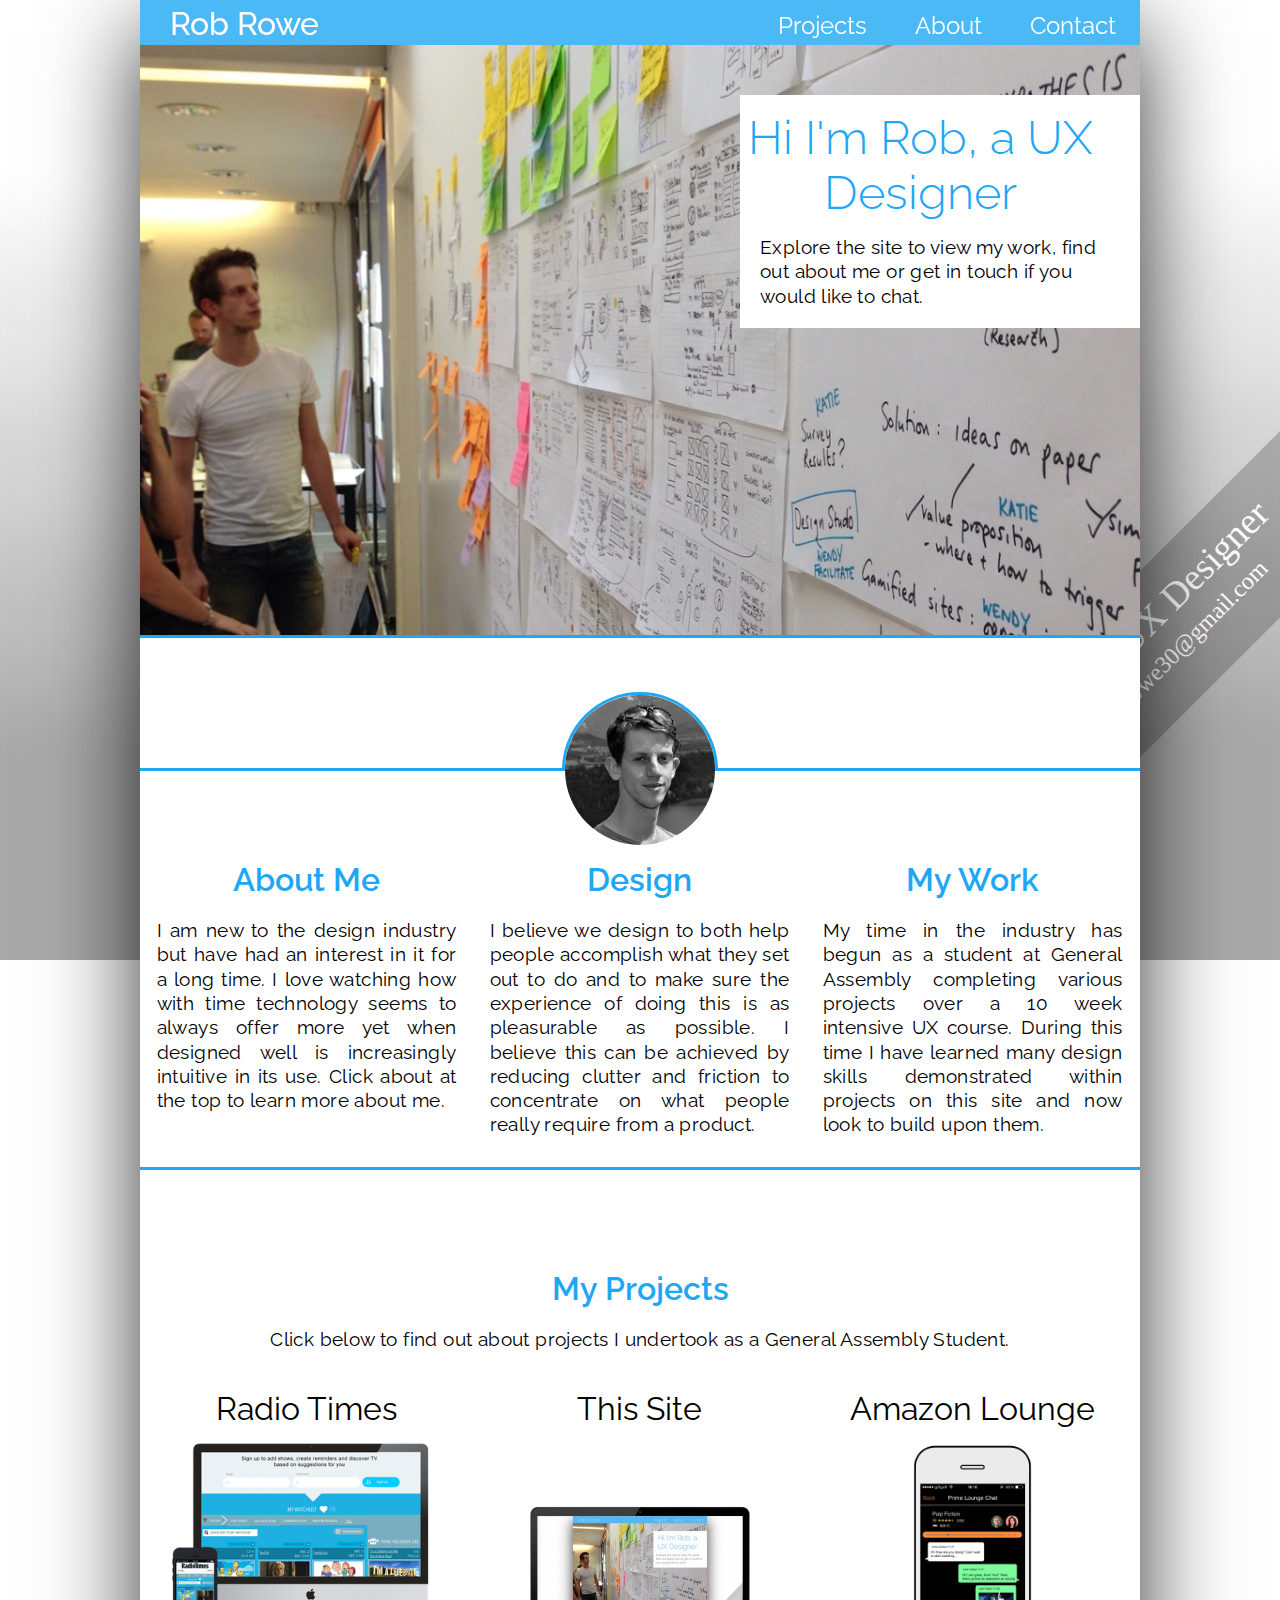
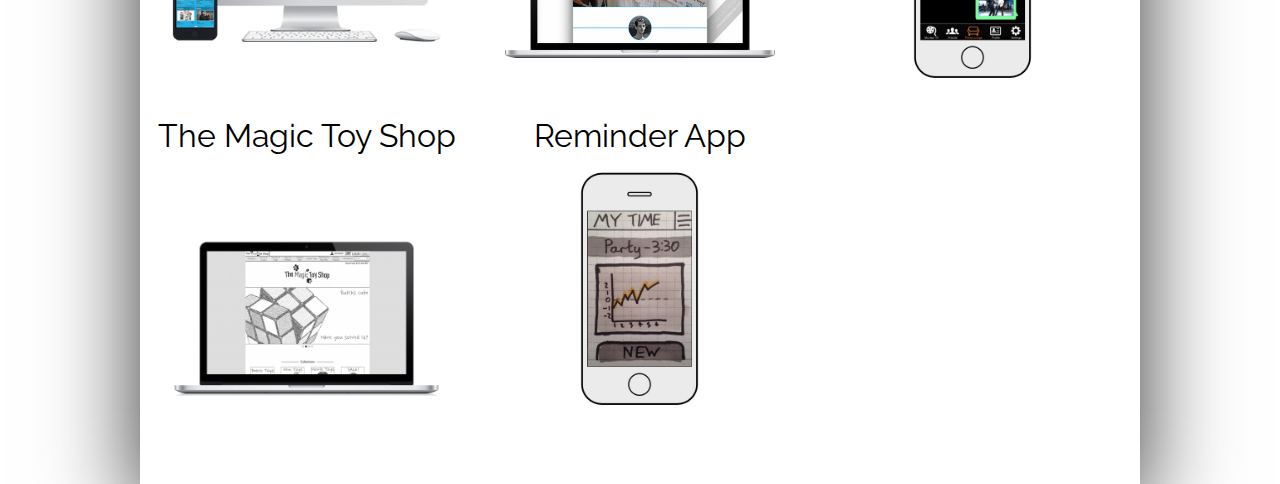
<file: index.html>
<!doctype html>
<html>

	<head>
		<title>Rob Rowe Portfolio</title>
		<meta charset= "UTF-8" />
		<link rel="stylesheet" href="css/style.css" />
		<link rel="stylesheet" href="css/home.css" />
		<link href='http://fonts.googleapis.com/css?family=Raleway:200' rel='stylesheet' type='text/css'>
		<script>
	  		(function(i,s,o,g,r,a,m){i['GoogleAnalyticsObject']=r;i[r]=i[r]||function(){
	  		(i[r].q=i[r].q||[]).push(arguments)},i[r].l=1*new Date();a=s.createElement(o),
	  		m=s.getElementsByTagName(o)[0];a.async=1;a.src=g;m.parentNode.insertBefore(a,m)
	  		})(window,document,'script','//www.google-analytics.com/analytics.js','ga');

	 		ga('create', 'UA-58235836-1', 'auto');
	  		ga('send', 'pageview');
		</script>
	</head> 

	<body>

		<div class="topnav">
				<h1><a href="index.html">Rob Rowe</a></h1>
				<ul>
					<li><a href="contact.html">Contact</a></li>
					<li><a href="about.html">About</a></li>
					<li><a href="projects.html">Projects</a></li>
				</ul>
			</div>

		<div class="surround">
			<div class="me">
				<div class="pic">
					<img src="images/meandwall2.jpg" alt="Rob" />
				</div>
				<div class="blurb responsive">
					<h2>Hi I'm Rob, a UX Designer</h2>
					<p>Explore the site to view my work, find out about me or get in touch if you would like to chat.</p>
				</div>
			</div>


			<div class="small">
					<img src="images/me.jpg" alt="Rob" />
			</div>

			<div class ="block1 pictop">
				<div class="left">
					<h4>About Me</h4>
					<p>I am new to the design industry but have had an interest in it for a long time. I love watching how with time technology seems to always offer more yet when designed well is increasingly intuitive in its use. Click about at the top to learn more about me.</p>
				</div>
				<div class="middle">
					<h4>Design</h4>
					<p>I believe we design to both help people accomplish what they set out to do and to make sure the experience of doing this is as pleasurable as possible. I believe this can be achieved by reducing clutter and friction to concentrate on what people really require from a product.</p>
				</div>
				<div class="right">
					<h4>My Work</h4>
					<p>My time in the industry has begun as a student at General Assembly completing various projects over a 10 week intensive UX course. During this time I have learned many design skills demonstrated within projects on this site and now look to build upon them.</p>
				</div>
			</div>

			<h4>My Projects</h4>
			<p class="subheader">Click below to find out about projects I undertook as a General Assembly Student.</p>
			<div class ="block1">
				<div class="left row">
					<a href="radiotimes.html">Radio Times</a>
					<a href="radiotimes.html"><img src="images/rt1.png" alt="Radio Times" /></a>
				</div>
				<div class="middle row">
					<a href="mywebsite.html">This Site</a>
					<a href="mywebsite.html"><img src="images/wd1.jpg" alt="Website Design" /></a>
				</div>
				<div class="right row">
					<a href="Prime.html">Amazon Lounge</a>
					<a href="Prime.html"><img src="images/wire4.png" alt="Amazon Lounge" /></a>
				</div>
				<div class="left toydown row">
					<a href="toyshop.html">The Magic Toy Shop</a>
					<a href="toyshop.html"><img src="images/toyshop.jpg" alt="The Magic Toy Shop" /></a>
				</div>
				<div class="middle row">
					<a href="reminder.html">Reminder App</a>
					<a href="reminder.html"><img src="images/mytime2.jpg" alt="Reminder App" /></a>
				</div>
			</div>
		</div>

	</body>
</html>
</file>
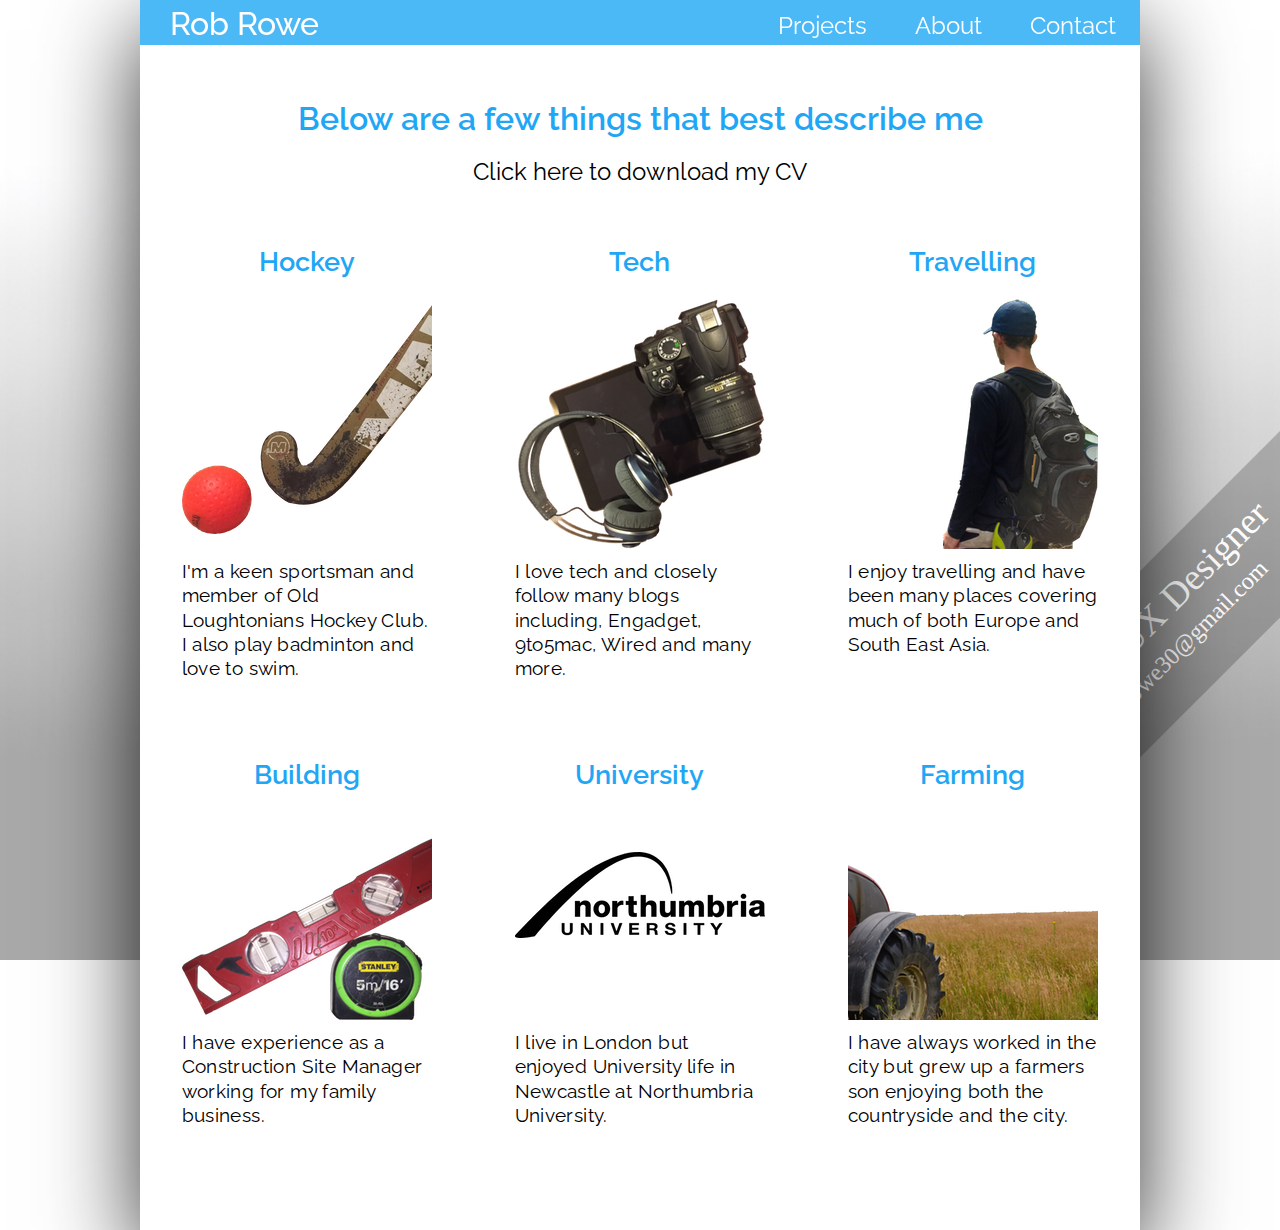
<file: about.html>
<!doctype html>
<html>

	<head>
		<title>About Rob</title>
		<meta charset= "UTF-8" />
		<link rel="stylesheet" href="css/style.css" />
		<link href='http://fonts.googleapis.com/css?family=Raleway:200' rel='stylesheet' type='text/css'>
	</head> 

	<body>
		<div class="topnav">
			<h1><a href="index.html">Rob Rowe</a></h1>
			<ul>
				<li><a href="contact.html">Contact</a></li>
				<li><a href="about.html">About</a></li>
				<li><a href="projects.html">Projects</a></li>
			</ul>
		</div>

		<div class="surround webdesign">
			<h4>Below are a few things that best describe me</h4>
			<a id="download" href="RobRoweCV.pdf" target="_blank">Click here to download my CV</a>
			<div class="restrict">
				<div class="left thin">
					<h2>Hockey</h2>
					<img src="images/hockey.png" alt="Hockey" />
					<p>I'm a keen sportsman and member of Old Loughtonians Hockey Club. I also play badminton and love to swim.</p>
					<h2 class="row2">Building</h2>
					<img src="images/builder.png" alt="Hockey" />
					<p>I have experience as a Construction Site Manager working for my family business.</p>
				</div>
				<div class="middle thin">
					<h2>Tech</h2>
					<img src="images/tech.png" alt="Hockey" />
					<p>I love tech and closely follow many blogs including, Engadget, 9to5mac, Wired and many more.</p>
					<h2 class="row2">University</h2>
					<img src="images/nu.png" alt="Northumbria University" />
					<p>I live in London but enjoyed University life in Newcastle at Northumbria University.</p>
				</div>
				<div class="right thin">
					<h2>Travelling</h2>
					<img src="images/travel.png" alt="Hockey" />
					<p>I enjoy travelling and have been many places covering much of both Europe and South East Asia.</p>
					<h2 class="row2">Farming</h2>
					<img src="images/farm.png" alt="Farm" />
					<p>I have always worked in the city but grew up a farmers son enjoying both the countryside and the city.</p>
				</div>
			</div>
		</div>
	</body>
</html>
</file>
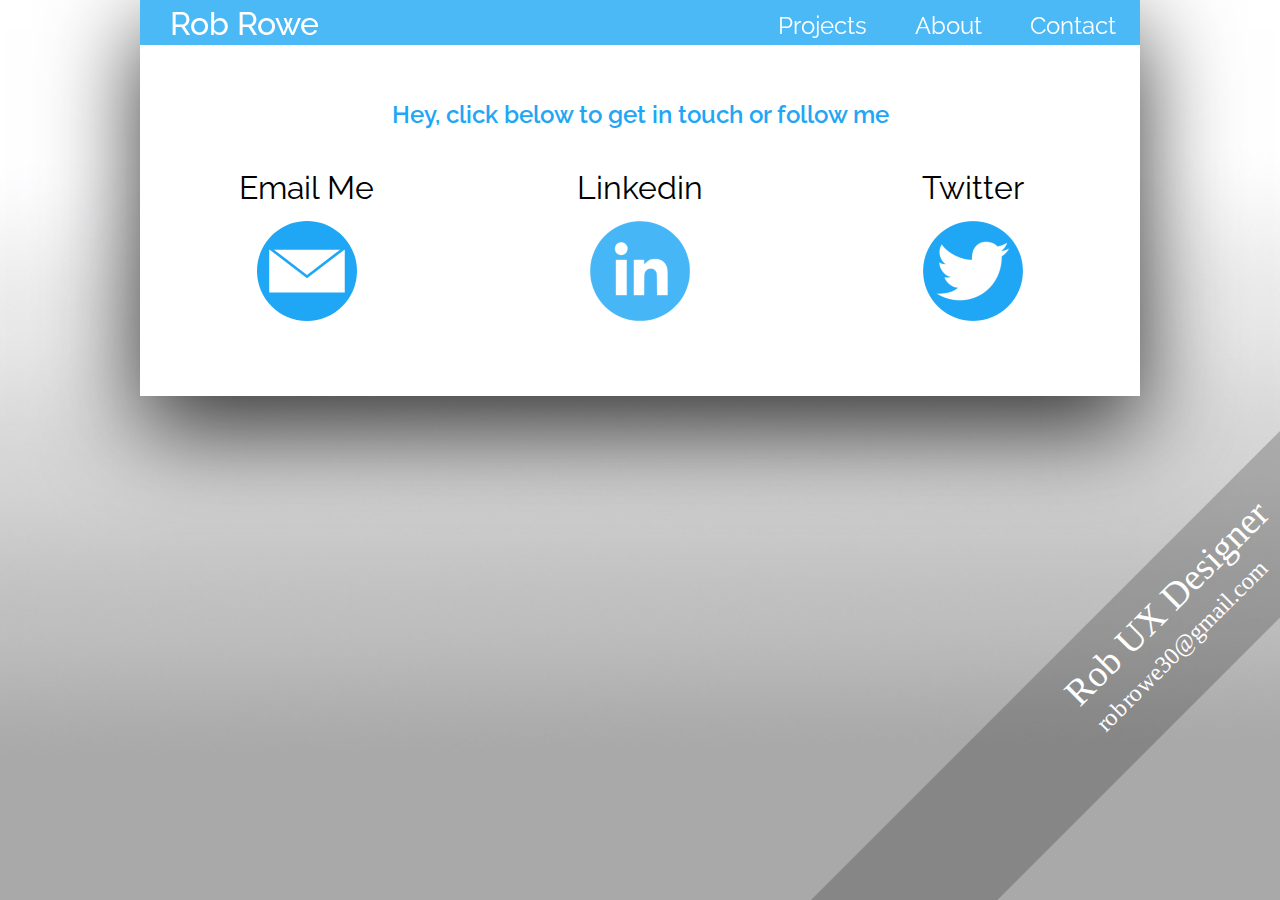
<file: contact.html>
<!doctype html>
<html>

	<head>
		<title>Contact Rob</title>
		<meta charset= "UTF-8" />
		<link rel="stylesheet" href="css/style.css" />
		<link href='http://fonts.googleapis.com/css?family=Raleway:200' rel='stylesheet' type='text/css'>
		<script>
	  		(function(i,s,o,g,r,a,m){i['GoogleAnalyticsObject']=r;i[r]=i[r]||function(){
	  		(i[r].q=i[r].q||[]).push(arguments)},i[r].l=1*new Date();a=s.createElement(o),
	  		m=s.getElementsByTagName(o)[0];a.async=1;a.src=g;m.parentNode.insertBefore(a,m)
	  		})(window,document,'script','//www.google-analytics.com/analytics.js','ga');

	 		ga('create', 'UA-58235836-1', 'auto');
	  		ga('send', 'pageview');
		</script>
	</head> 

	<body>
		<div class="topnav">
			<h1><a href="index.html">Rob Rowe</a></h1>
			<ul>
				<li><a href="contact.html">Contact</a></li>
				<li><a href="about.html">About</a></li>
				<li><a href="projects.html">Projects</a></li>
			</ul>
		</div>

		<div class="surround webdesign">
			<h5>Hey, click below to get in touch or follow me</h5>
			<div class ="block1 icon">
				<div class="left">
					<a href="mailto:robrowe30@gmail.com">Email Me</a>
					<a href="mailto:robrowe30@gmail.com"><img src="images/iconmail.svg" alt="Email"/></a>
				</div>
				<div class="middle">
					<a href="http://uk.linkedin.com/in/robrowe30/" target="_blank">Linkedin</a>
					<a href="http://uk.linkedin.com/in/robrowe30/" target="_blank"><img src="images/iconin.jpg" alt="Linkedin"/></a>
				</div>
				<div class="right">
						<a href="https://twitter.com/RobRowe30" target="_blank">Twitter</a>
						<a id="twitter" href="https://twitter.com/RobRowe30" target="_blank"><img src="images/twitter.jpg" alt="Twitter"/></a>
				</div>
			</div>
		</div>
	</body>
</html>
</file>
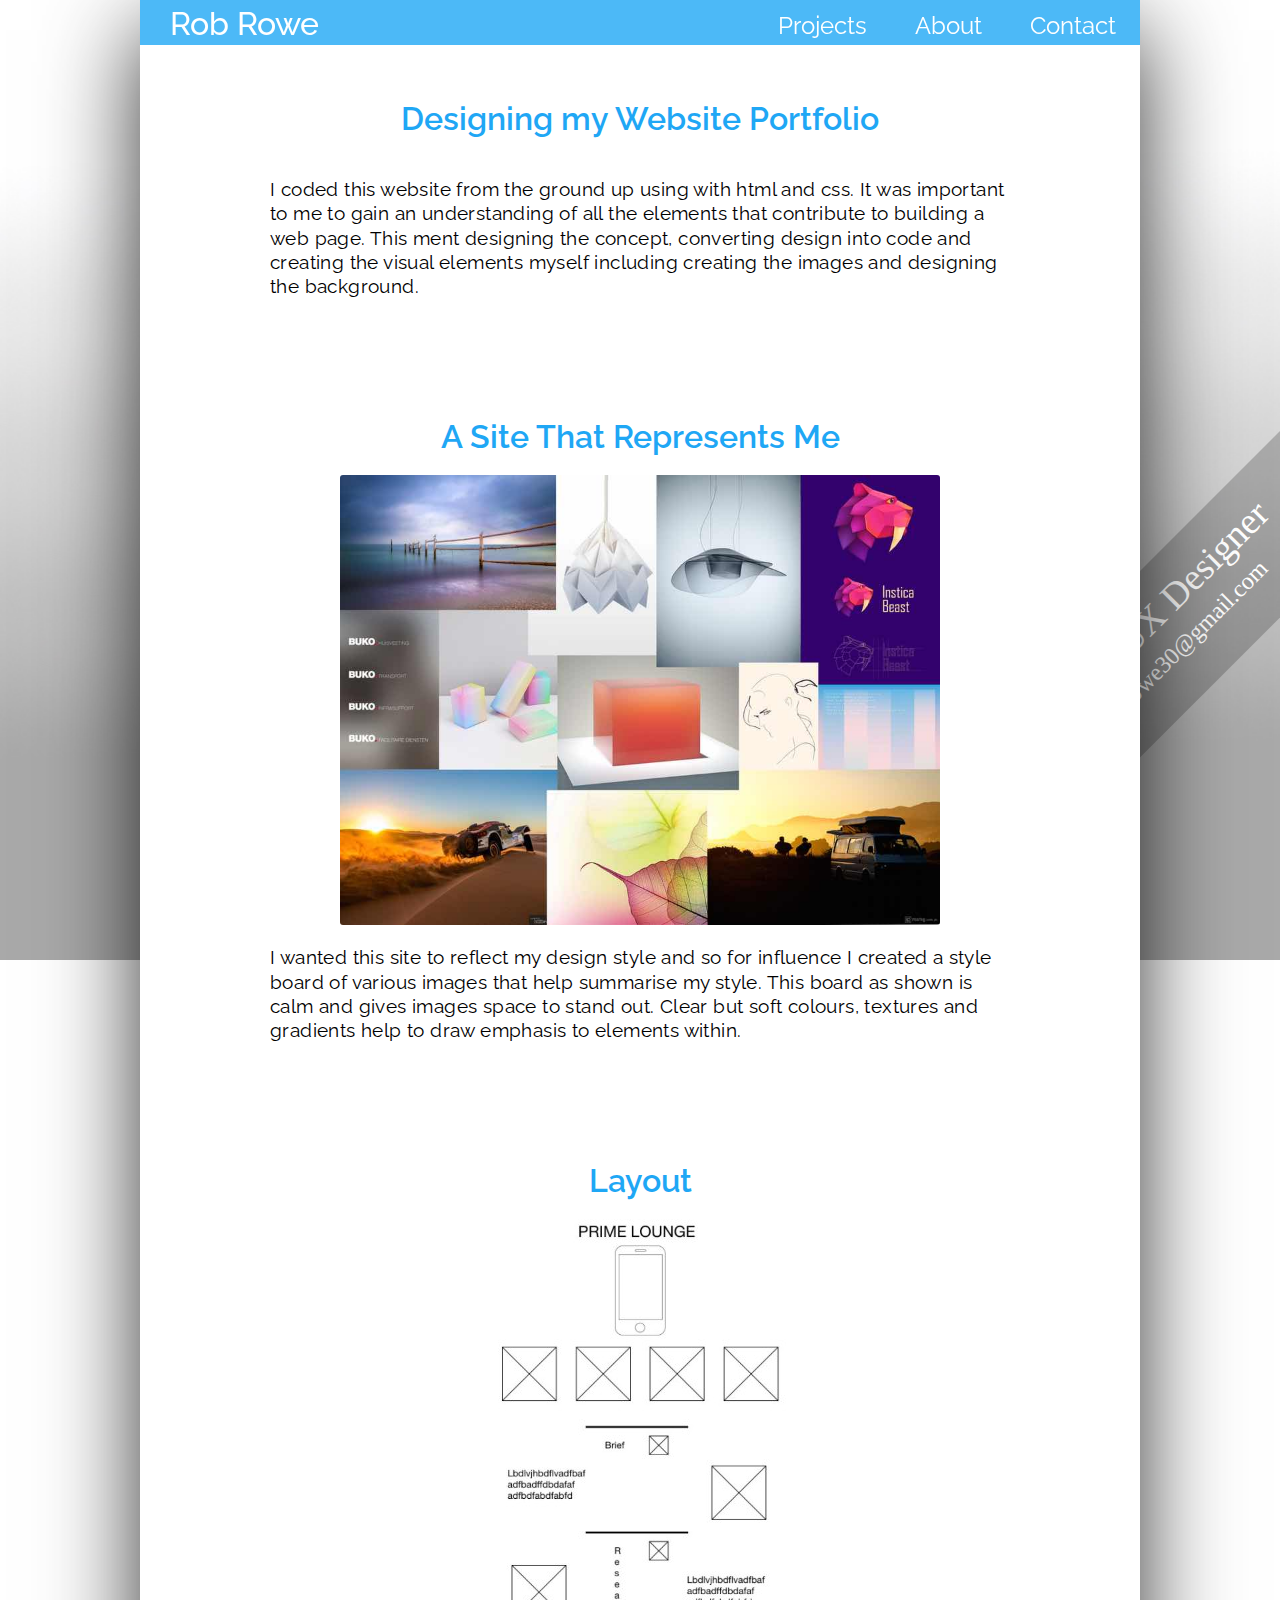
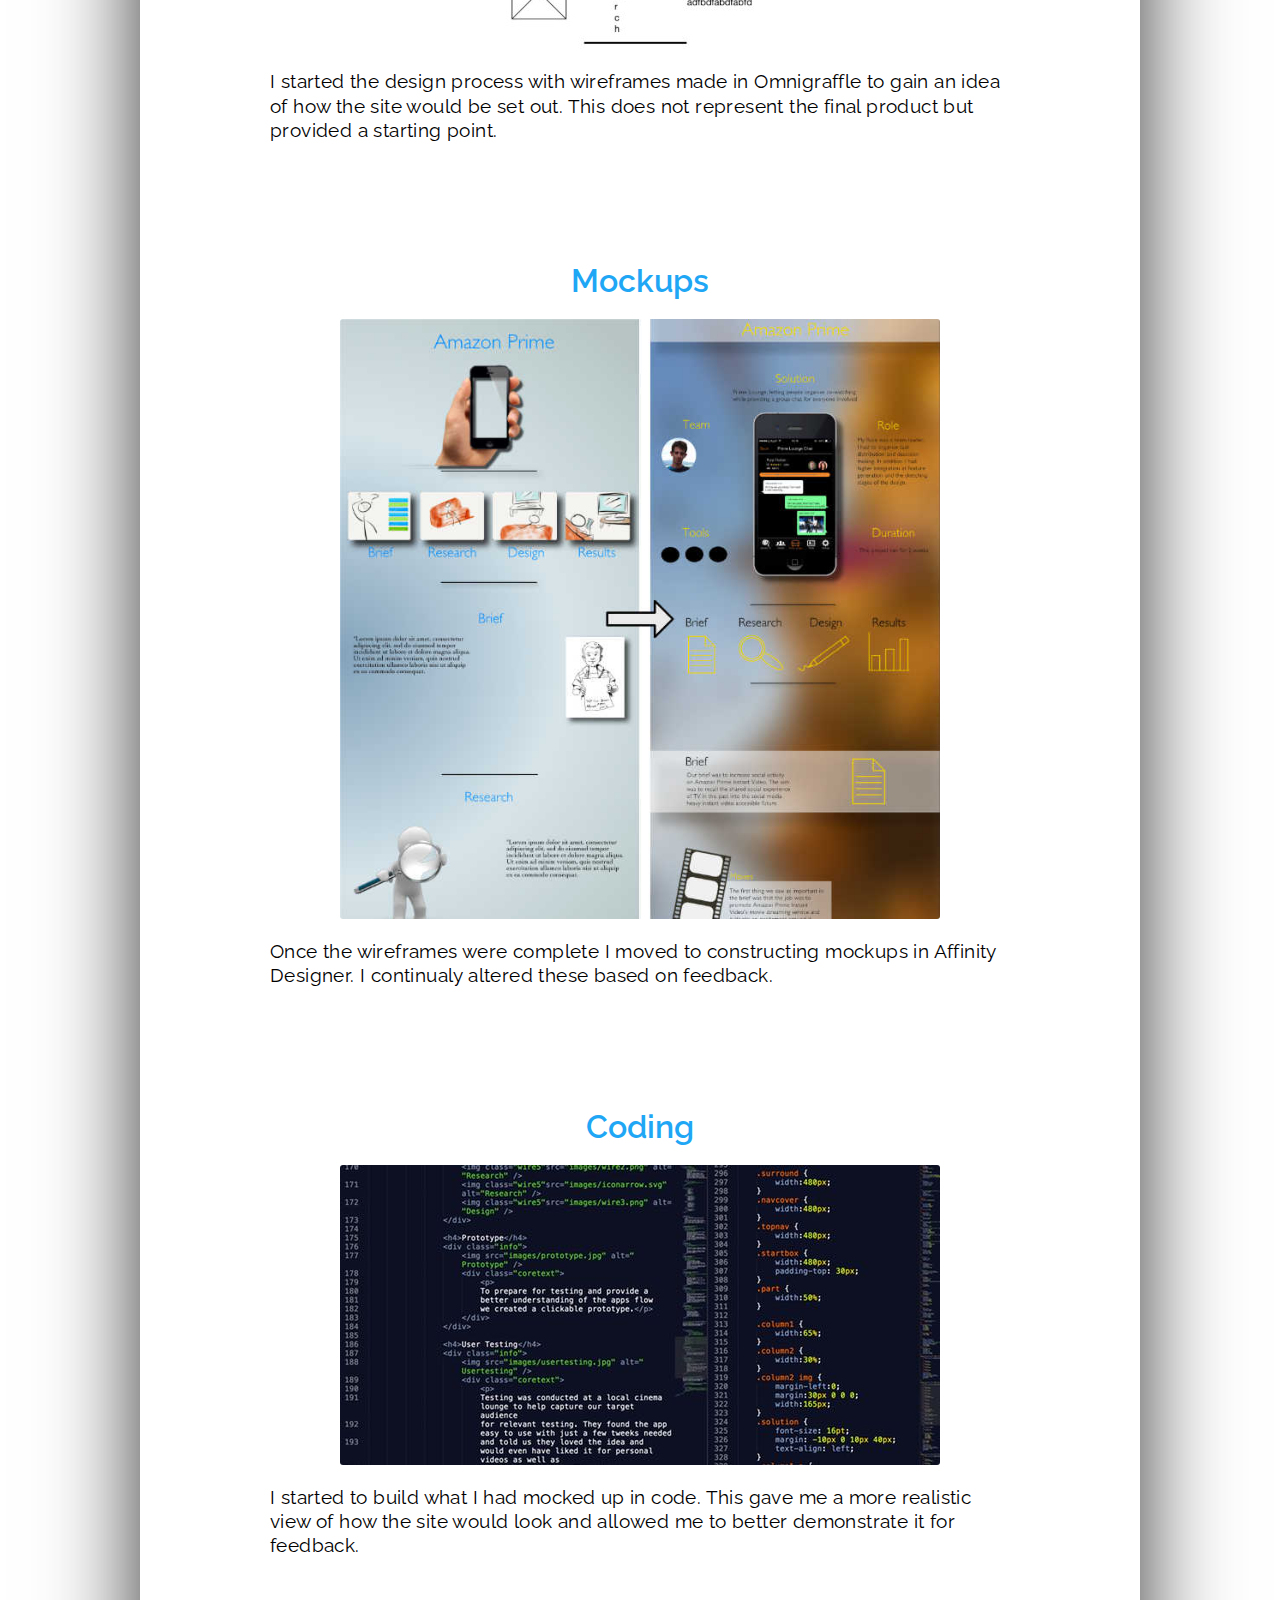
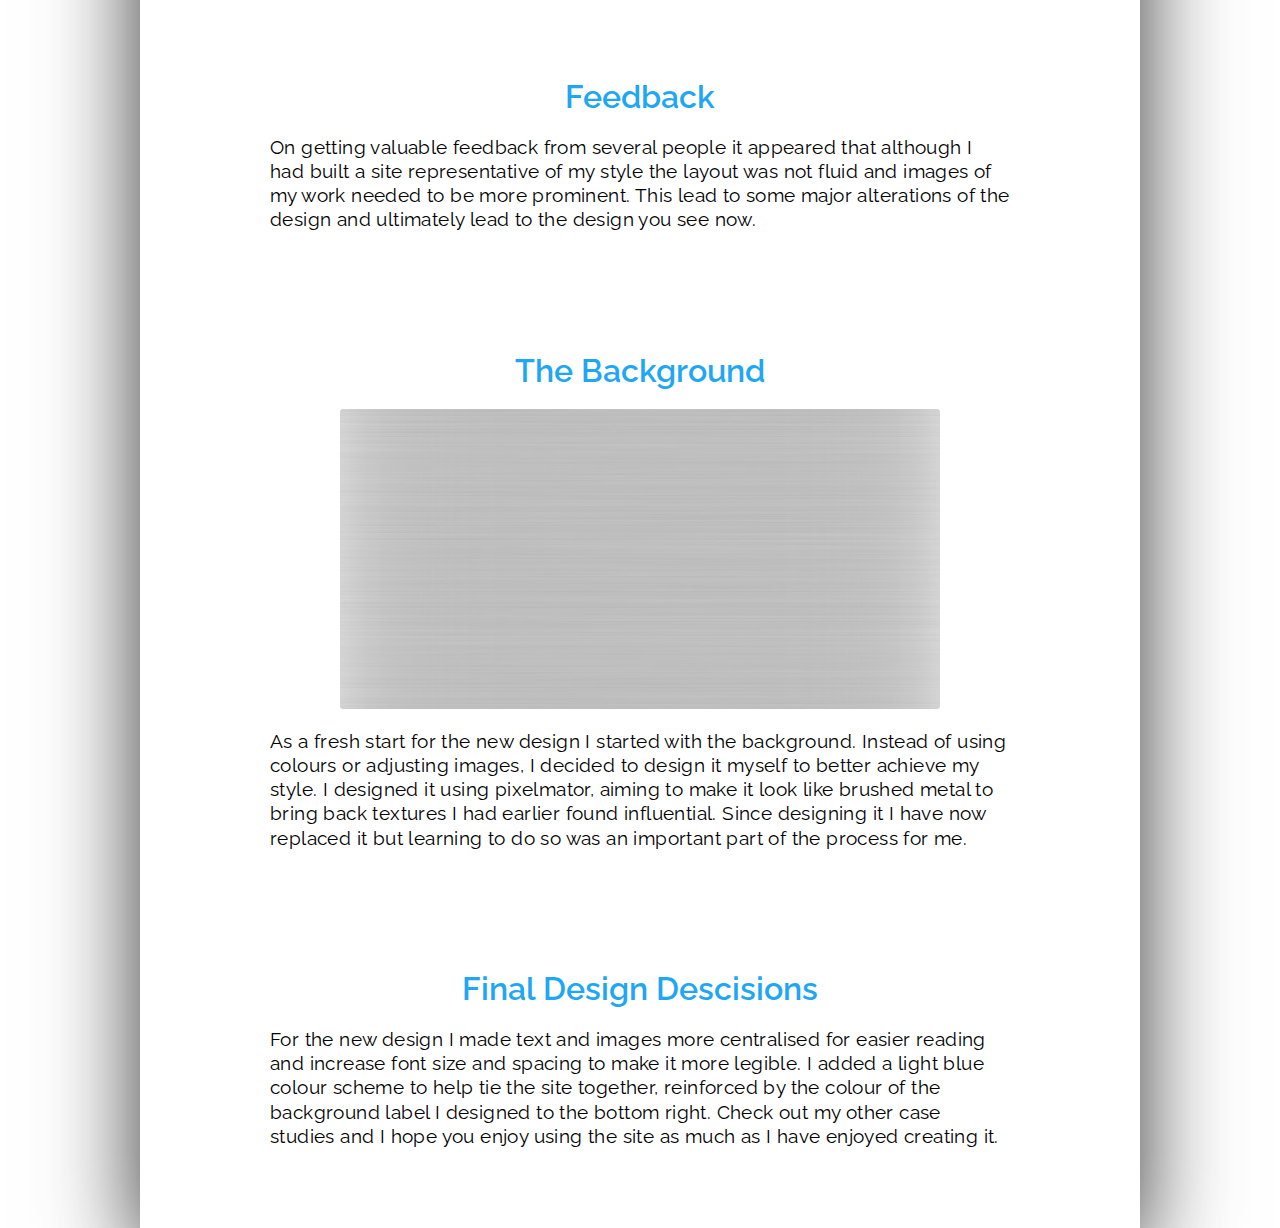
<file: mywebsite.html>
<!doctype html>
<html>

	<head>
		<title>Designing This Site</title>
		<meta charset= "UTF-8" />
		<link rel="stylesheet" href="css/style.css" />
		<link rel="stylesheet" href="css/mysite.css" />
		<link href='http://fonts.googleapis.com/css?family=Raleway:200' rel='stylesheet' type='text/css'>
		<script>
	  		(function(i,s,o,g,r,a,m){i['GoogleAnalyticsObject']=r;i[r]=i[r]||function(){
	  		(i[r].q=i[r].q||[]).push(arguments)},i[r].l=1*new Date();a=s.createElement(o),
	  		m=s.getElementsByTagName(o)[0];a.async=1;a.src=g;m.parentNode.insertBefore(a,m)
	  		})(window,document,'script','//www.google-analytics.com/analytics.js','ga');

	 		ga('create', 'UA-58235836-1', 'auto');
	  		ga('send', 'pageview');
		</script>
	</head> 

	<body>
		<div class="topnav">
			<h1><a href="index.html">Rob Rowe</a></h1>
			<ul>
				<li><a href="contact.html">Contact</a></li>
				<li><a href="about.html">About</a></li>
				<li><a href="projects.html">Projects</a></li>
			</ul>
		</div>
		<div class="surround">
			<div class="webdesign">
				<h4>Designing my Website Portfolio</h4>
				<div class="coretext">
					<p>I coded this website from the ground up using with html and css. It was important to me to gain an understanding of all the elements that contribute to building a web page. This ment designing the concept, converting design into code and creating the visual elements myself including creating the images and designing the background. </p>
				</div>
			</div>

				<h4>A Site That Represents Me</h4>
				<div class="info">
					<img src="images/mood.jpg" alt="Sketching" />
					<div class="coretext">
						<p>
						I wanted this site to reflect my design style and so for influence I created a style board of various images that help summarise my style. This board as shown is calm and gives images space to stand out. Clear but soft colours, textures and gradients help to draw emphasis to elements within.</p>
					</div>
				</div>

				<h4>Layout</h4>
				<div class="info narrow">
					<img src="images/sitewire.jpg" alt="Sketching" />
					<div class="coretext">
						<p>
						I started the design process with wireframes made in Omnigraffle to gain an idea of how the site would be set out. This does not represent the final product but provided a starting point.</p>
					</div>
				</div>

				<h4>Mockups</h4>
				<div class="info">
					<img src="images/mockups.jpg" alt="Sketching" />
					<div class="coretext">
						<p>
						Once the wireframes were complete I moved to constructing mockups in Affinity Designer. I continualy altered these based on feedback.</p>
					</div>
				</div>

				<h4>Coding</h4>
				<div class="info">
					<img src="images/code.jpg" alt="Sketching" />
					<div class="coretext">
						<p>
						I started to build what I had mocked up in code. This gave me a more realistic view of how the site would look and allowed me to better demonstrate it for feedback.</p>
					</div>
				</div>

				<h4 class="space">Feedback</h4>
				<div class="info">
					<div class="coretext less">
						<p>
						On getting valuable feedback from several people it appeared that although I had built a site representative of my style the layout was not fluid and images of my work needed to be more prominent. This lead to some major alterations of the design and ultimately lead to the design you see now.</p>
					</div>
				</div>

				<h4>The Background</h4>
				<div class="info">
					<img id="examplebackground" src="images/background5.jpg" alt="background design">
					<div class="coretext">
						<p>
						As a fresh start for the new design I started with the background. Instead of using colours or adjusting images, I decided to design it myself to better achieve my style. I designed it using pixelmator, aiming to make it look like brushed metal to bring back textures I had earlier found influential. Since designing it I have now replaced it but learning to do so was an important part of the process for me.</p>
					</div>
				</div>

				<h4 class="space">Final Design Descisions</h4>
				<div class="info">
					<div class="coretext">
						<p>
						For the new design I made text and images more centralised for easier reading and increase font size and spacing to make it more legible. I added a light blue colour scheme to help tie the site together, reinforced by the colour of the background label I designed to the bottom right. Check out my other case studies and I hope you enjoy using the site as much as I have enjoyed creating it.</p>
					</div>
				</div>
		</div>
	</body>
</html>
</file>
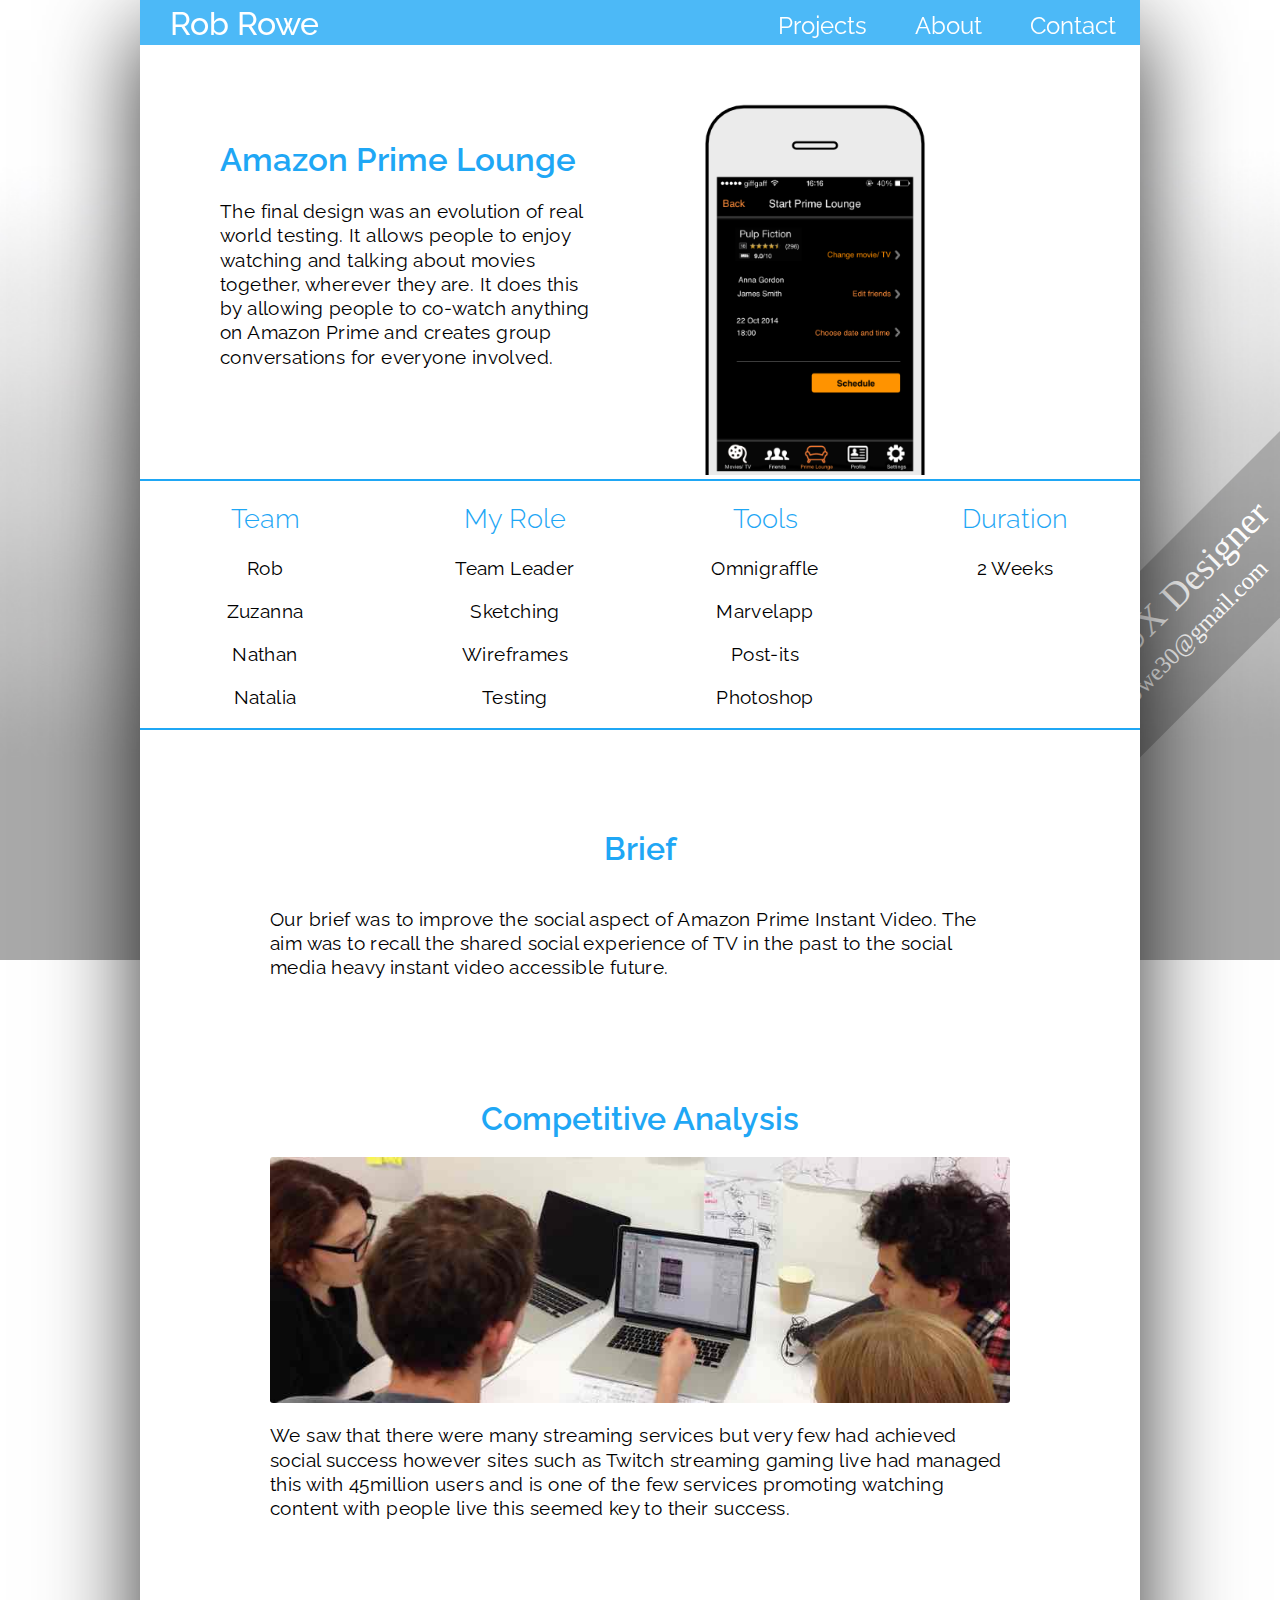
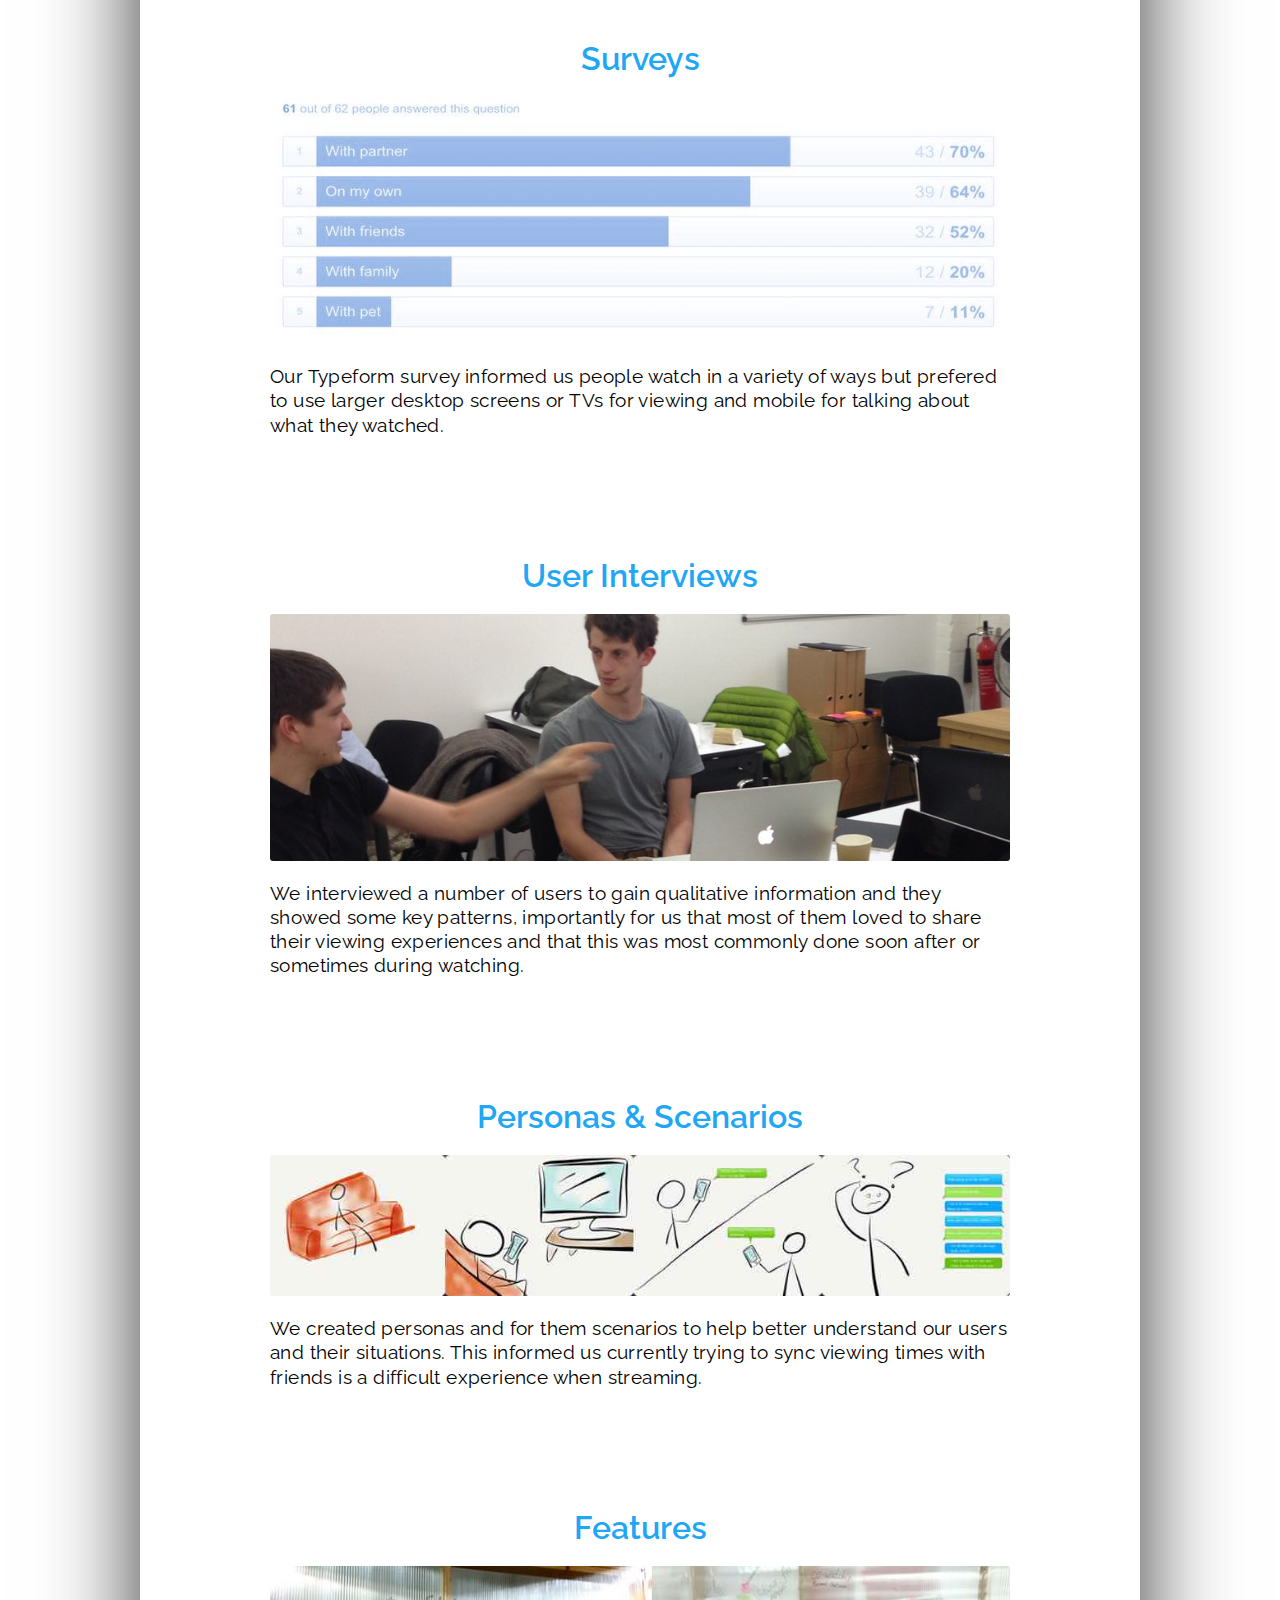
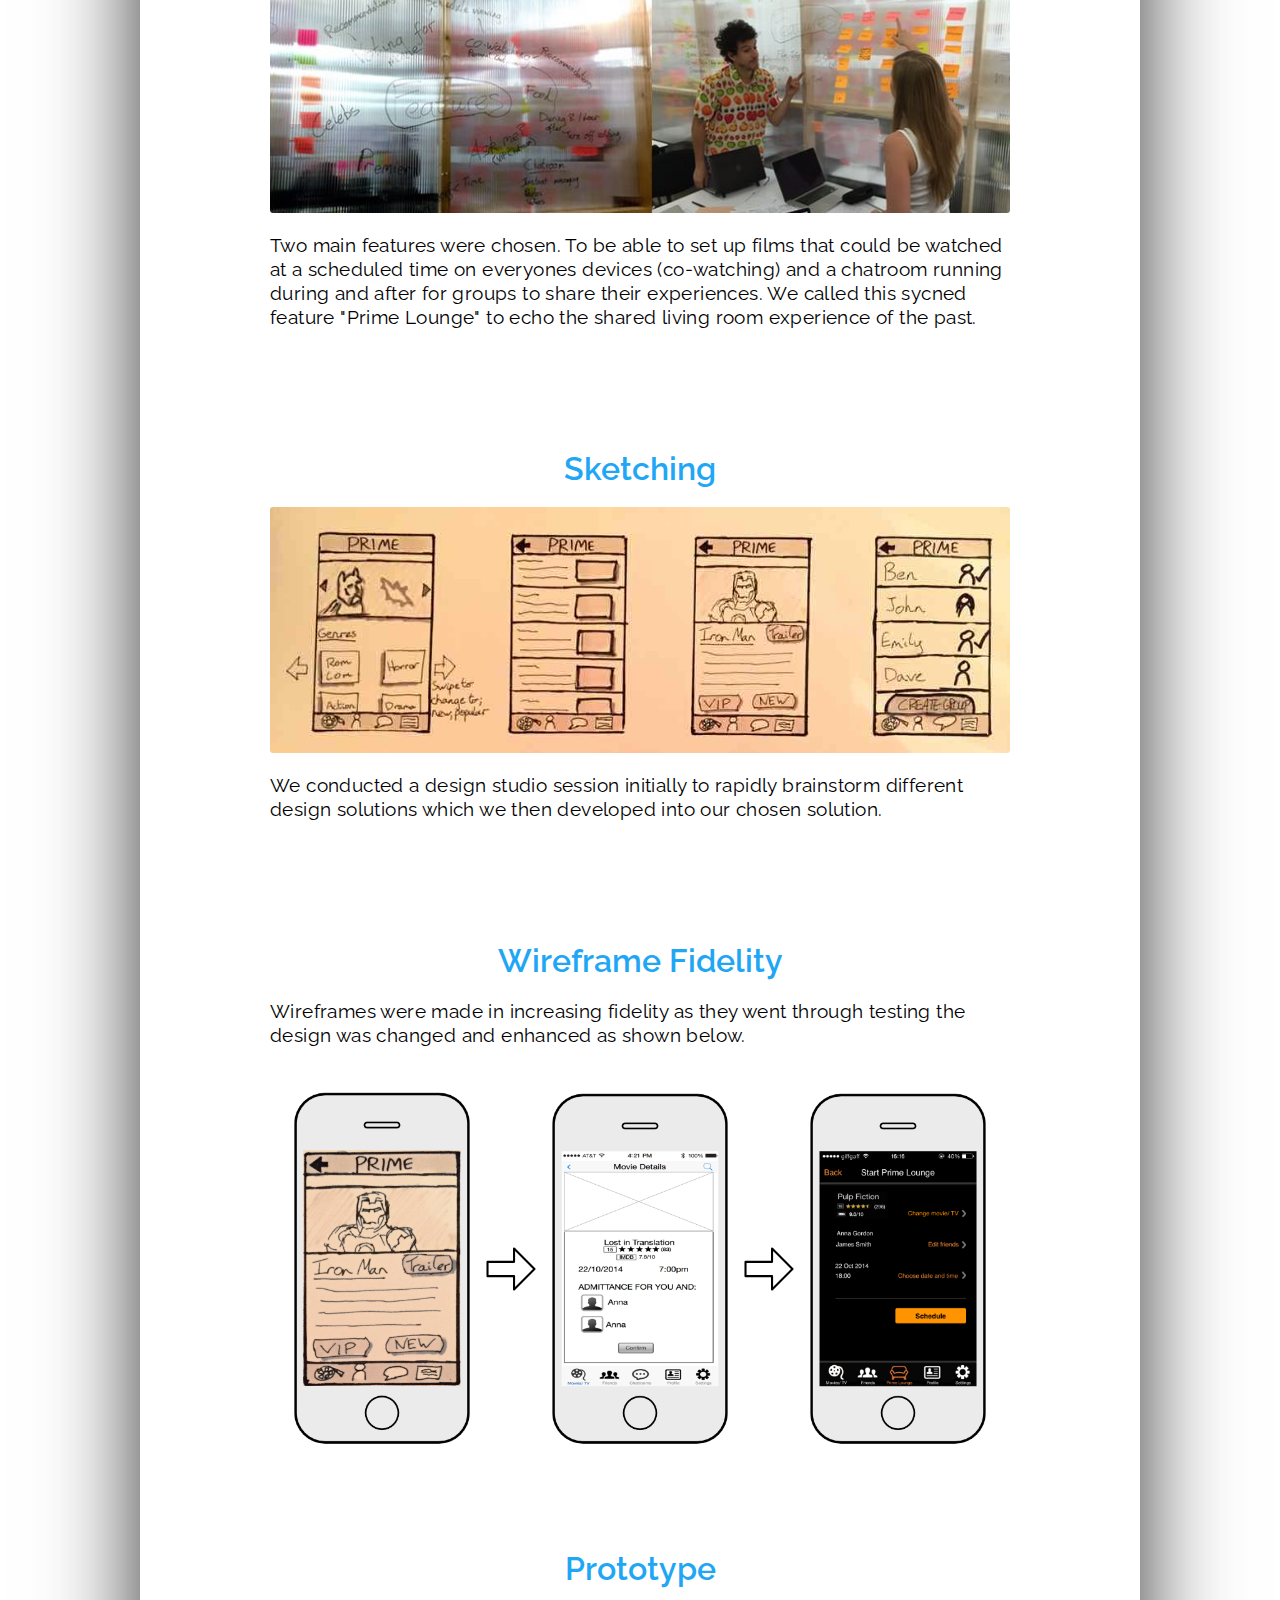
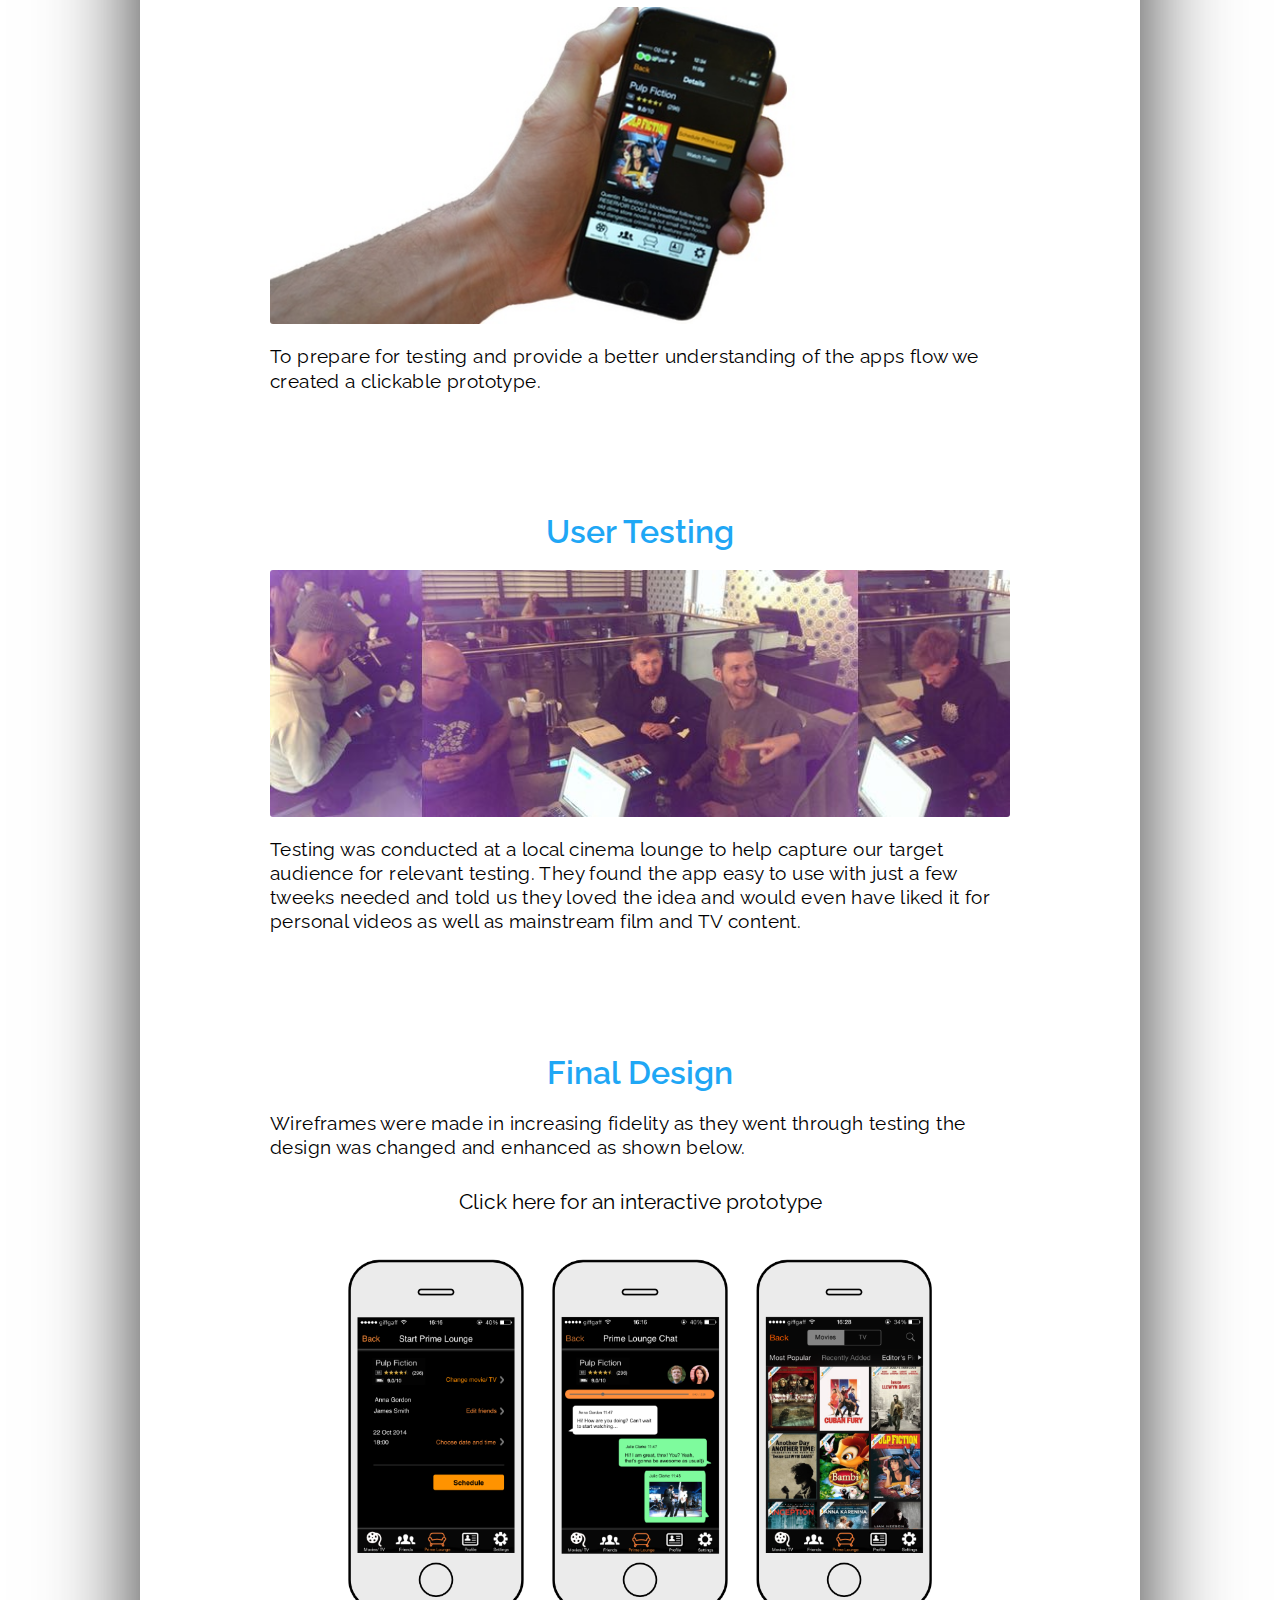
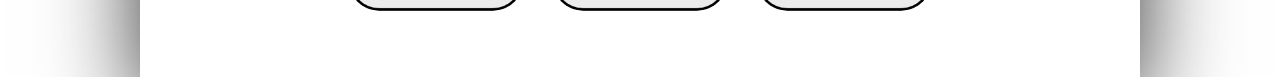
<file: Prime.html>
<!doctype html>
<html>
	<head>
		<title>Prime Lounge</title>
		<meta charset= "UTF-8" />
		<link rel="stylesheet" href="css/style.css" />
		<link rel="stylesheet" href="css/radio.css" />
		<link href='http://fonts.googleapis.com/css?family=Raleway:200' rel='stylesheet' type='text/css'>
		<script src="js/jquery-2.1.1.min.js"></script>
		<script src="js/jquery.cycle.all.js"></script>
		<script src="js/application.js"></script>
		<script>
	  		(function(i,s,o,g,r,a,m){i['GoogleAnalyticsObject']=r;i[r]=i[r]||function(){
	  		(i[r].q=i[r].q||[]).push(arguments)},i[r].l=1*new Date();a=s.createElement(o),
	  		m=s.getElementsByTagName(o)[0];a.async=1;a.src=g;m.parentNode.insertBefore(a,m)
	  		})(window,document,'script','//www.google-analytics.com/analytics.js','ga');

	 		ga('create', 'UA-58235836-1', 'auto');
	  		ga('send', 'pageview');
		</script>
	</head>  

	<body>
			<div class="topnav">
				<h1><a href="index.html">Rob Rowe</a></h1>
				<ul>
					<li><a href="contact.html">Contact</a></li>
					<li><a href="about.html">About</a></li>
					<li><a href="projects.html">Projects</a></li>
				</ul>
			</div>

			<div class="surround">
				<div class= "startbox">
					<div class="column1">
						<h4 class="solution">
						Amazon Prime Lounge </h4> 
						<p>The final design was an evolution of real world
						testing. It allows people to enjoy watching and talking about movies together, wherever they are. It does this by allowing people to co-watch anything on Amazon Prime and creates group conversations for everyone involved.
						 </p>
					</div>
					<div class="column2">
						<img src="images/iphone.png" alt="prototype" />
					</div>	
				</div>
			

				<div id="startprime" class="start">
					<div class="part">
						<h2>Team</h2>
						<p>Rob</p>
						<p>Zuzanna</p>
						<p>Nathan</p>
						<p>Natalia</p>
					</div>
					<div class="part">
						<h2>My Role</h2>
						<p>Team Leader</p>
						<p>Sketching</p>
						<p>Wireframes</p>
						<p>Testing</p>
					</div>
					<div class="part">
						<h2>Tools</h2>
						<p>Omnigraffle</p>
						<p>Marvelapp</p>
						<p>Post-its</p>
						<p>Photoshop</p>
					</div>
					<div class="part">
						<h2>Duration</h2>
						<p>2 Weeks</p>
					</div>
				</div>
			


				<h4>Brief</h4>
				<div class="coretext">
					<p>Our brief was to improve the social aspect 
					of Amazon Prime Instant Video. The aim 
					was to recall the shared social experience 
					of TV in the past to the social media 
					heavy instant video accessible future.</p>
				</div>


				<h4>Competitive Analysis</h4>
				<div class="info">
					<img src="images/competitive.jpg" alt="Competitive Analysis" />
					<div class="coretext">
						<p>
						We saw that there were many streaming services but very few 
						had achieved social success however sites such as Twitch streaming gaming live had managed
						this with 45million users and is one of the few services promoting watching
						content with people live this seemed key to their success.</p>	
					</div>
				</div>

				<h4>Surveys</h4>
				<div class="info">
					<img src="images/survey.jpg" alt="Survey" />
					<div class="coretext">
						<p>
						Our Typeform survey informed us people watch in a variety of ways but prefered to
						use larger desktop screens or TVs for viewing and mobile for talking about what they watched.</p>
					</div>
				</div>
					
				<h4>User Interviews</h4>
				<div class="info">
					<img src="images/interview.jpg" alt="Interview" />
					<div class="coretext">
						<p>We interviewed a number 
						of users to gain qualitative
						information and they showed some key patterns, importantly for us that most of them 
						loved to share their viewing experiences and that this was most commonly done soon after or sometimes
						during watching. </p>
					</div>
				</div>

				<h4>Personas &amp; Scenarios</h4>
				<div class="info">
					<img src="images/personas.jpg" alt="Personas" /> 
					<div class="coretext">
						<p>	
						We created personas and for them scenarios to help 
						better understand our users and their situations. 
						This informed us currently trying to sync viewing times with
						friends is a difficult experience when streaming.</p>
					</div>
				</div>
						
				<h4>Features</h4>
				<div class="info">
					<img src="images/features.jpg" alt="Features" />
					<div class="coretext">
						<p>	
						Two main features were chosen. To be able to set up films that could be watched
						at a scheduled time on everyones devices (co-watching) and a chatroom running during and after
						for groups to share their experiences. We called this sycned feature "Prime Lounge" to echo the shared living room
						experience of the past.</p>
					</div>
				</div>
			
				<h4>Sketching</h4>
				<div class="info">
					<img src="images/sketching.jpg" alt="Sketching" />
					<div class="coretext">
						<p>
						We conducted a design
						studio session initially
						to rapidly brainstorm
						different design solutions
						which we then developed
						into our chosen solution.</p>
					</div>
				</div>
					
				
					
				<h4 class="fidelitytitle">Wireframe Fidelity</h4>
				<p class="boxfidelity">
				Wireframes were made in increasing fidelity as 
				they went through testing the design was
				changed and enhanced as shown below.</p>


				
				
				<div class="wire">
					<div class="test">
						<div id="cycle_container">
							<img src="images/screen1.jpg">
							<img src="images/screen2.jpg">
							<img src="images/screen3.jpg">
						</div>
					</div>
					<img class="wire5"src="images/iconarrow.svg" alt="Research" />
					<img class="wire5"src="images/wire2.png" alt="Research" />
					<img class="wire5"src="images/iconarrow.svg" alt="Research" />
					<img class="wire5"src="images/wire3.png" alt="Design" />
				</div>
				
				<h4>Prototype</h4>
				<div class="info">	
					<img src="images/prototype.jpg" alt="Prototype" />
					<div class="coretext">
						<p>
						To prepare for testing and provide a
						better understanding of the apps flow
						we created a clickable prototype.</p>
					</div>
				</div>
					
				<h4>User Testing</h4>
				<div class="info">
					<img src="images/usertesting.jpg" alt="Usertesting" />
					<div class="coretext">
						<p>
						Testing was conducted at a local cinema lounge to help capture our target audience
						for relevant testing. They found the app easy to use with just a few tweeks needed
						and told us they loved the idea and would even have liked it for personal videos as well as
						mainstream film and TV content.
						</p>
					</div>
				</div>

					
				<h4 class="fidelitytitle">Final Design</h4>
				<p class="boxfidelity">
				Wireframes were made in increasing fidelity as 
				they went through testing the design was
				changed and enhanced as shown below.</p>

				<div class="prototype">
					<a href="https://marvelapp.com/1fa6fa">Click here for an interactive prototype</a>
				</div>
				
				<div class="wire wire6">
					<img src="images/wire3.png" alt="Research" />
					<img src="images/wire4.png" alt="Research" />
					<img class="wire6" src="images/wire5.png" alt="Design" />
				</div>

			</div>
	</body>
</html>
</file>
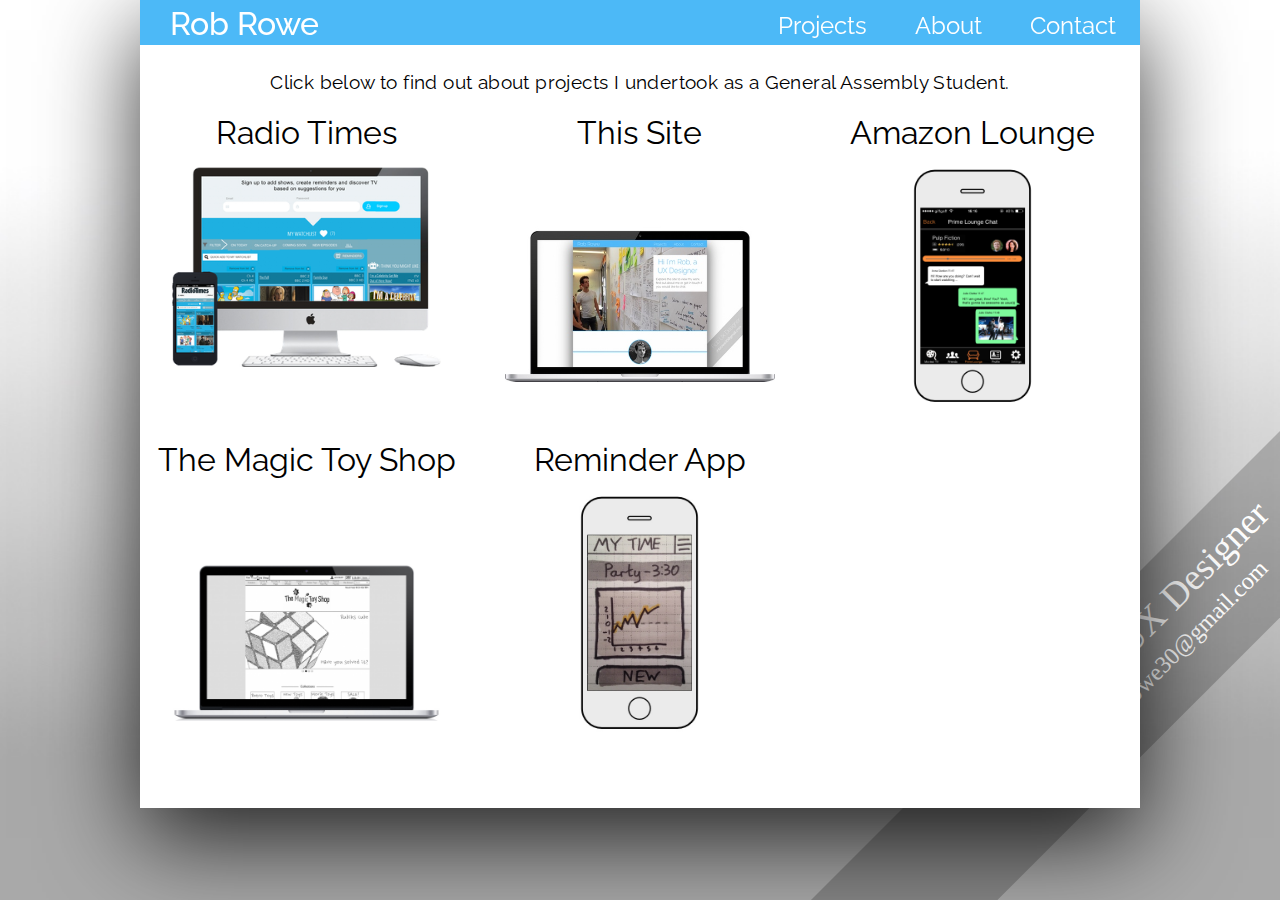
<file: projects.html>
<!doctype html>
<html>

	<head>
		<title>Projects</title>
		<meta charset= "UTF-8" />
		<link rel="stylesheet" href="css/style.css" />
		<link rel="stylesheet" href="css/home.css" />
		<link href='http://fonts.googleapis.com/css?family=Raleway:200' rel='stylesheet' type='text/css'>
		<script>
	  		(function(i,s,o,g,r,a,m){i['GoogleAnalyticsObject']=r;i[r]=i[r]||function(){
	  		(i[r].q=i[r].q||[]).push(arguments)},i[r].l=1*new Date();a=s.createElement(o),
	  		m=s.getElementsByTagName(o)[0];a.async=1;a.src=g;m.parentNode.insertBefore(a,m)
	  		})(window,document,'script','//www.google-analytics.com/analytics.js','ga');

	 		ga('create', 'UA-58235836-1', 'auto');
	  		ga('send', 'pageview');
		</script>
	</head> 

	<body>
		<div class="topnav">
			<h1><a href="index.html">Rob Rowe</a></h1>
			<ul>
				<li><a href="contact.html">Contact</a></li>
				<li><a href="about.html">About</a></li>
				<li><a href="projects.html">Projects</a></li>
			</ul>
		</div>

		<div class="surround webdesign">
			<p id="projecttitle"class="subheader">Click below to find out about projects I undertook as a General Assembly Student.</p>
			<div class ="block1">
				<div class="left row">
					<a href="radiotimes.html">Radio Times</a>
					<a href="radiotimes.html"><img src="images/rt1.png" alt="Radio Times" /></a>
				</div>
				<div class="middle row">
					<a href="mywebsite.html">This Site</a>
					<a href="mywebsite.html"><img src="images/wd1.jpg" alt="Website Design" /></a>
				</div>
				<div class="right row">
					<a href="Prime.html">Amazon Lounge</a>
					<a href="Prime.html"><img src="images/wire4.png" alt="Amazon Lounge" /></a>
				</div>
				<div class="left toydown row">
					<a href="toyshop.html">The Magic Toy Shop</a>
					<a href="toyshop.html"><img src="images/toyshop.jpg" alt="The Magic Toy Shop" /></a>
				</div>
				<div class="middle row">
					<a href="reminder.html">Reminder App</a>
					<a href="reminder.html"><img src="images/mytime2.jpg" alt="Reminder App" /></a>
				</div>
			</div>
		</div>
	</body>
</html>
</file>
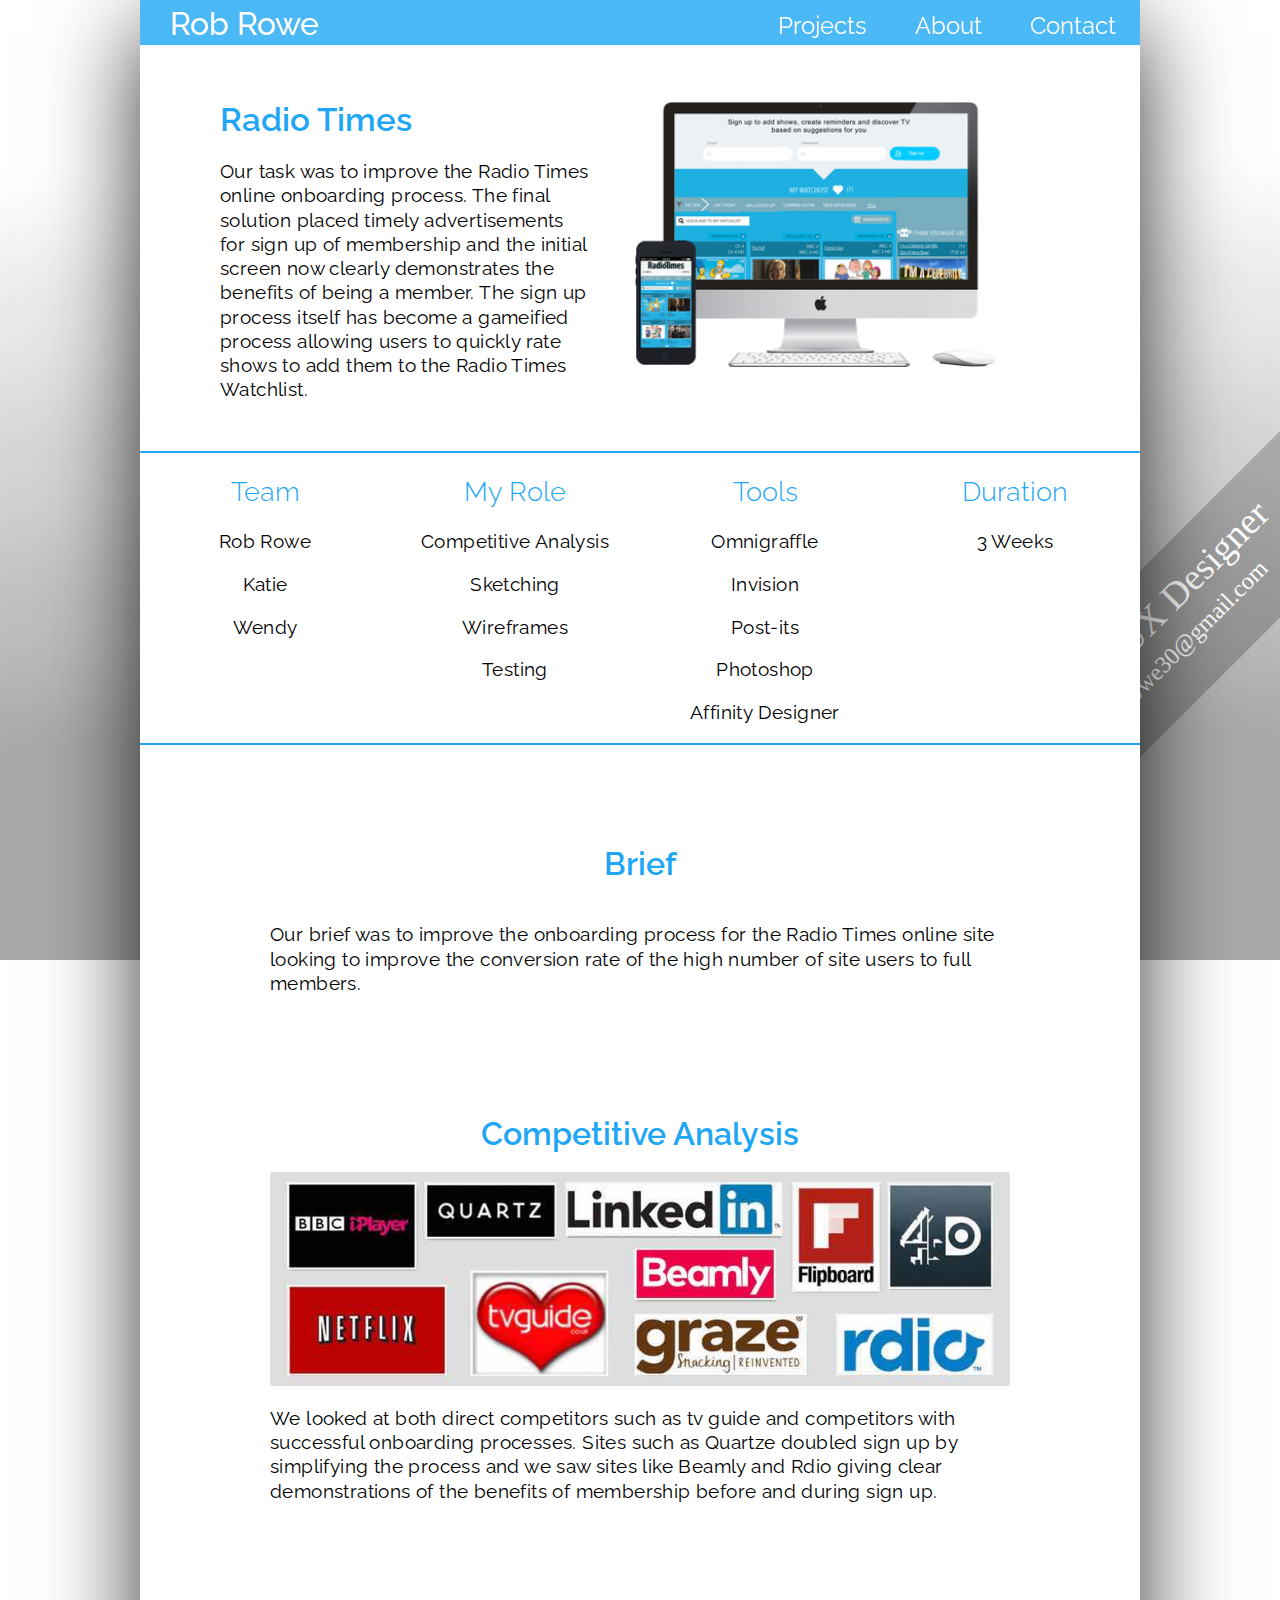
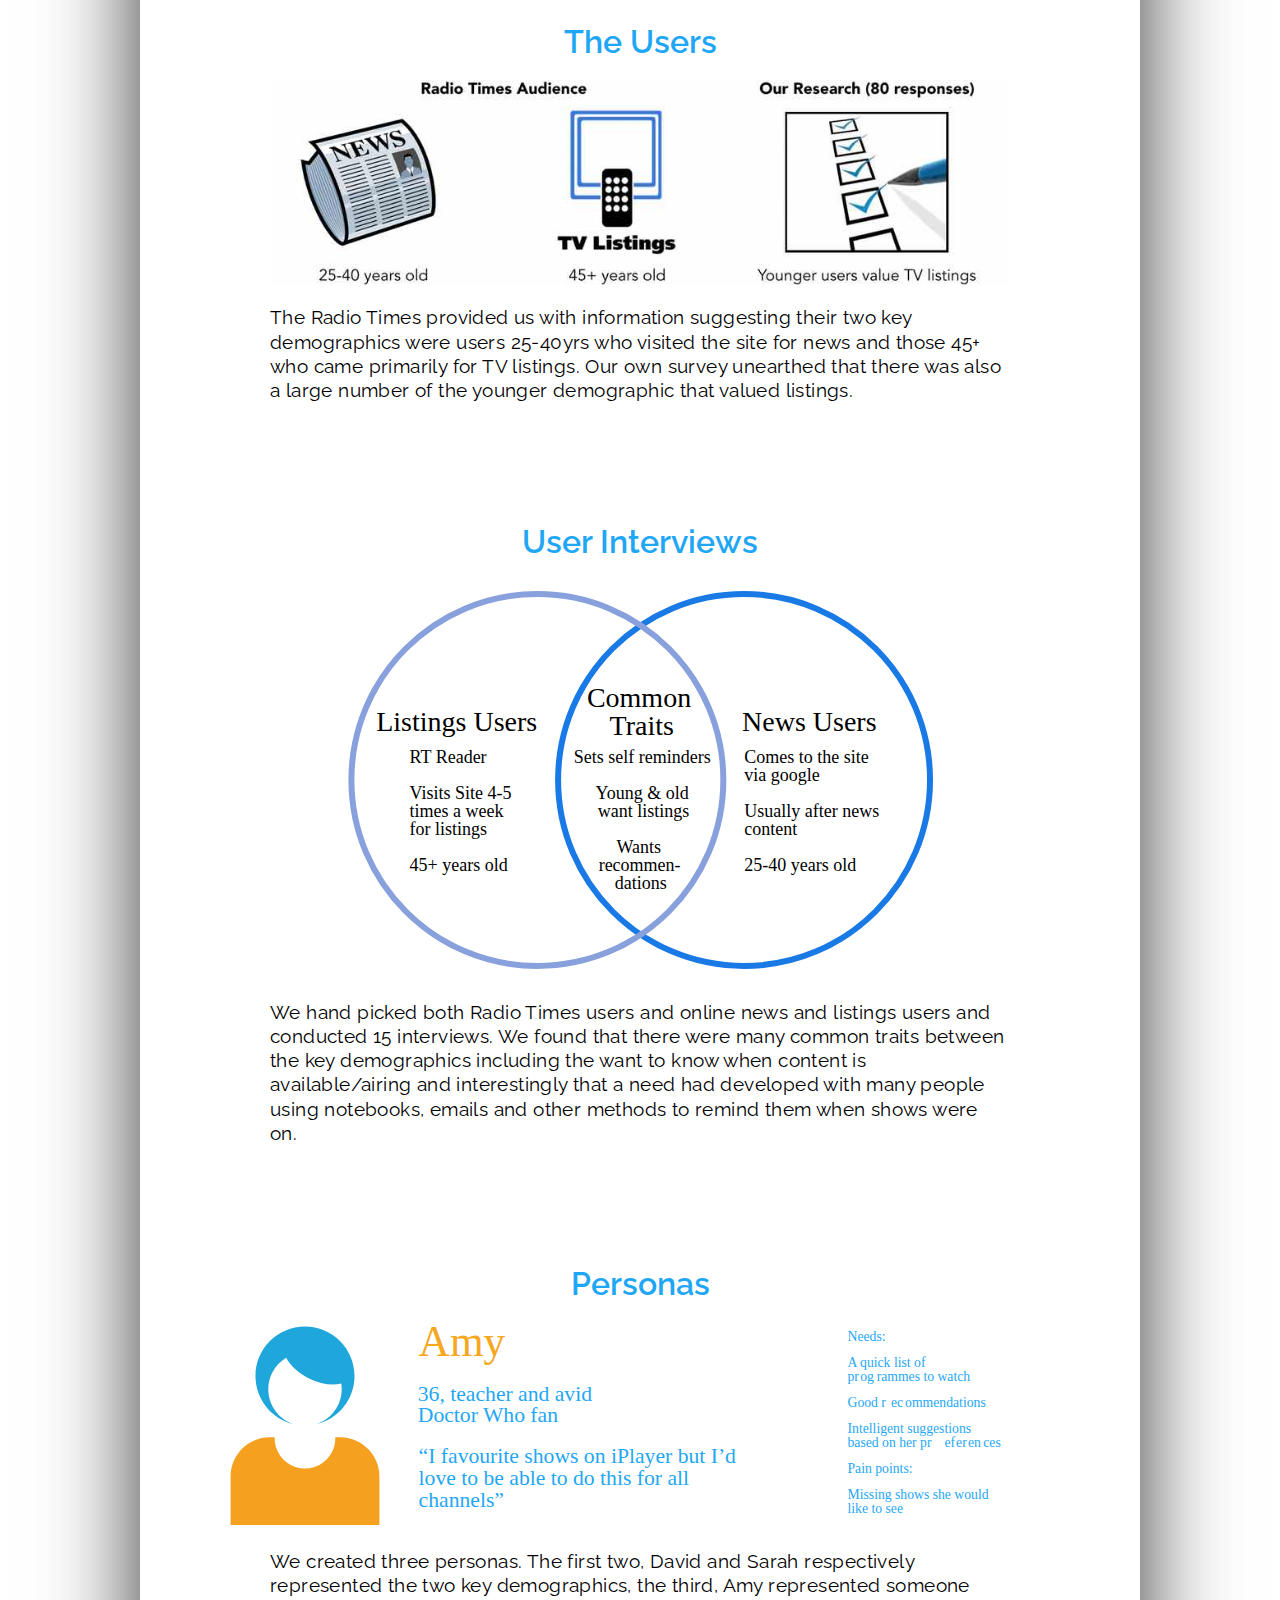
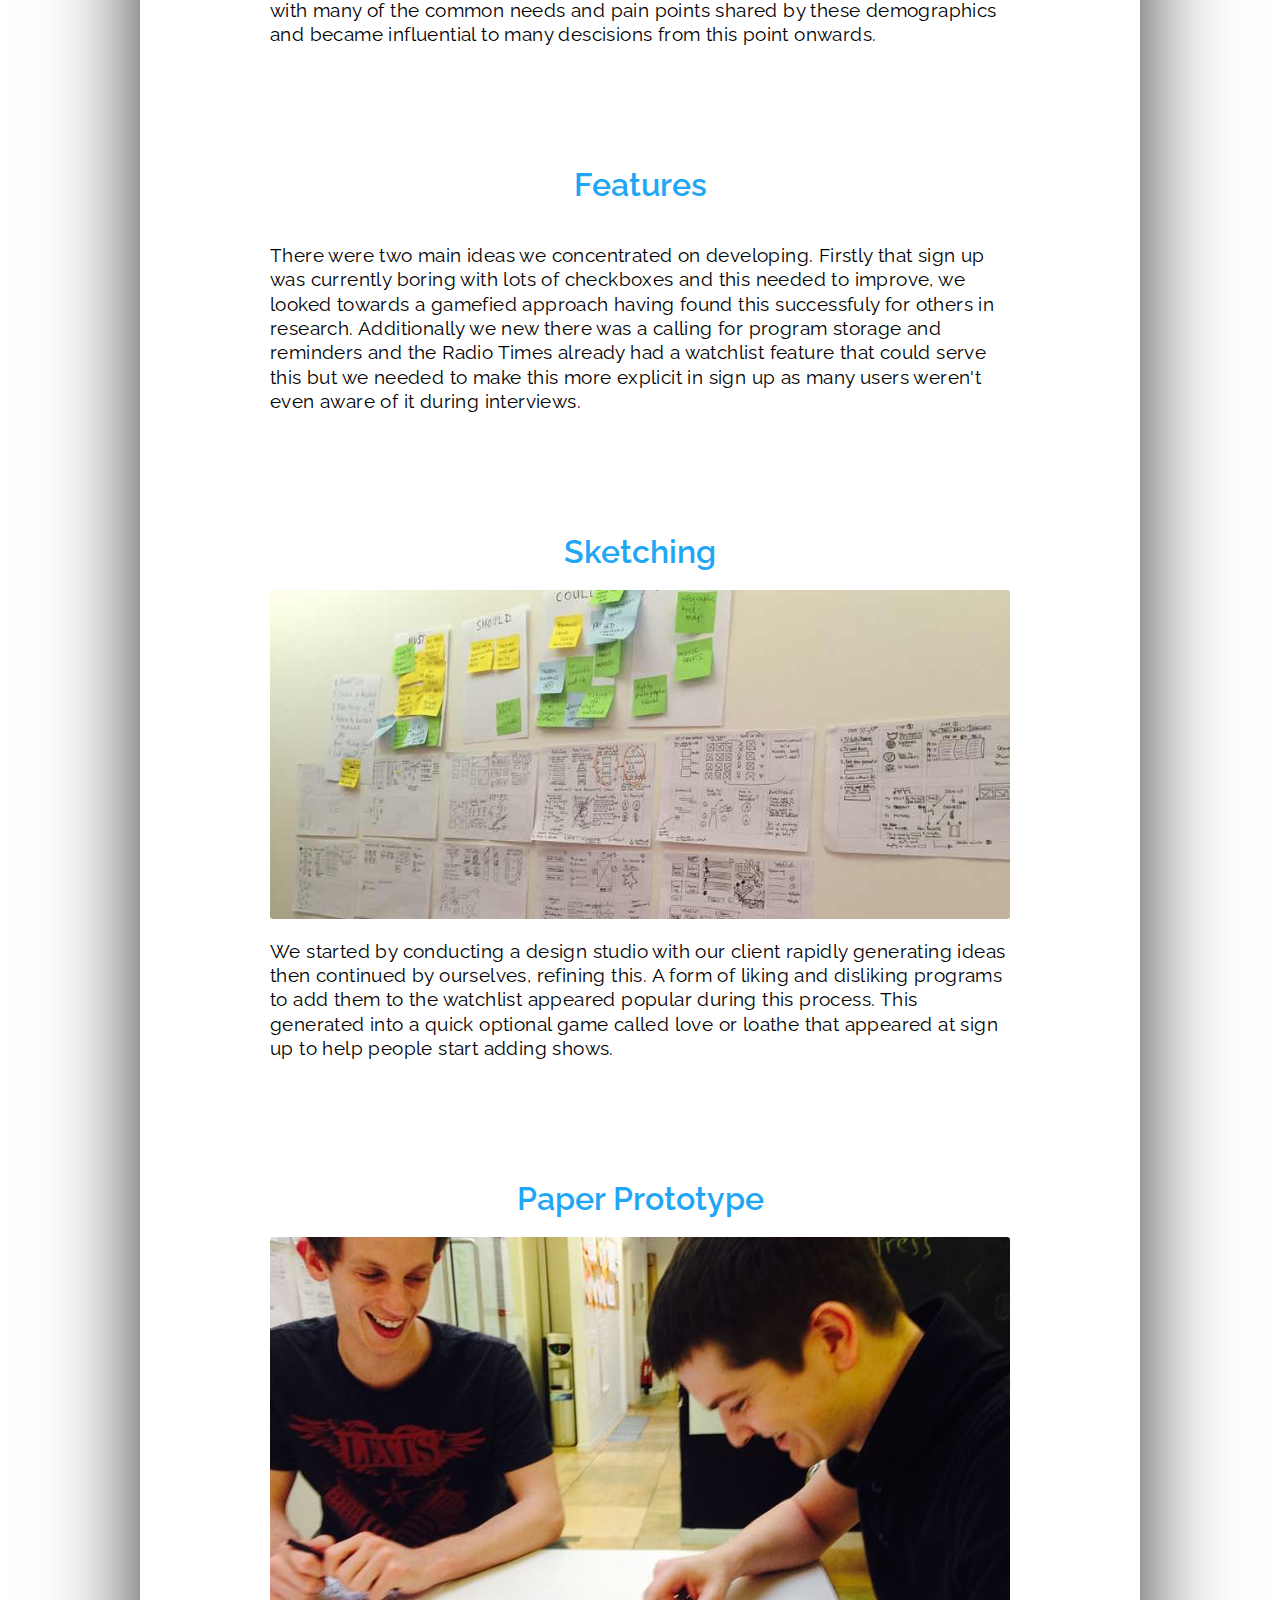
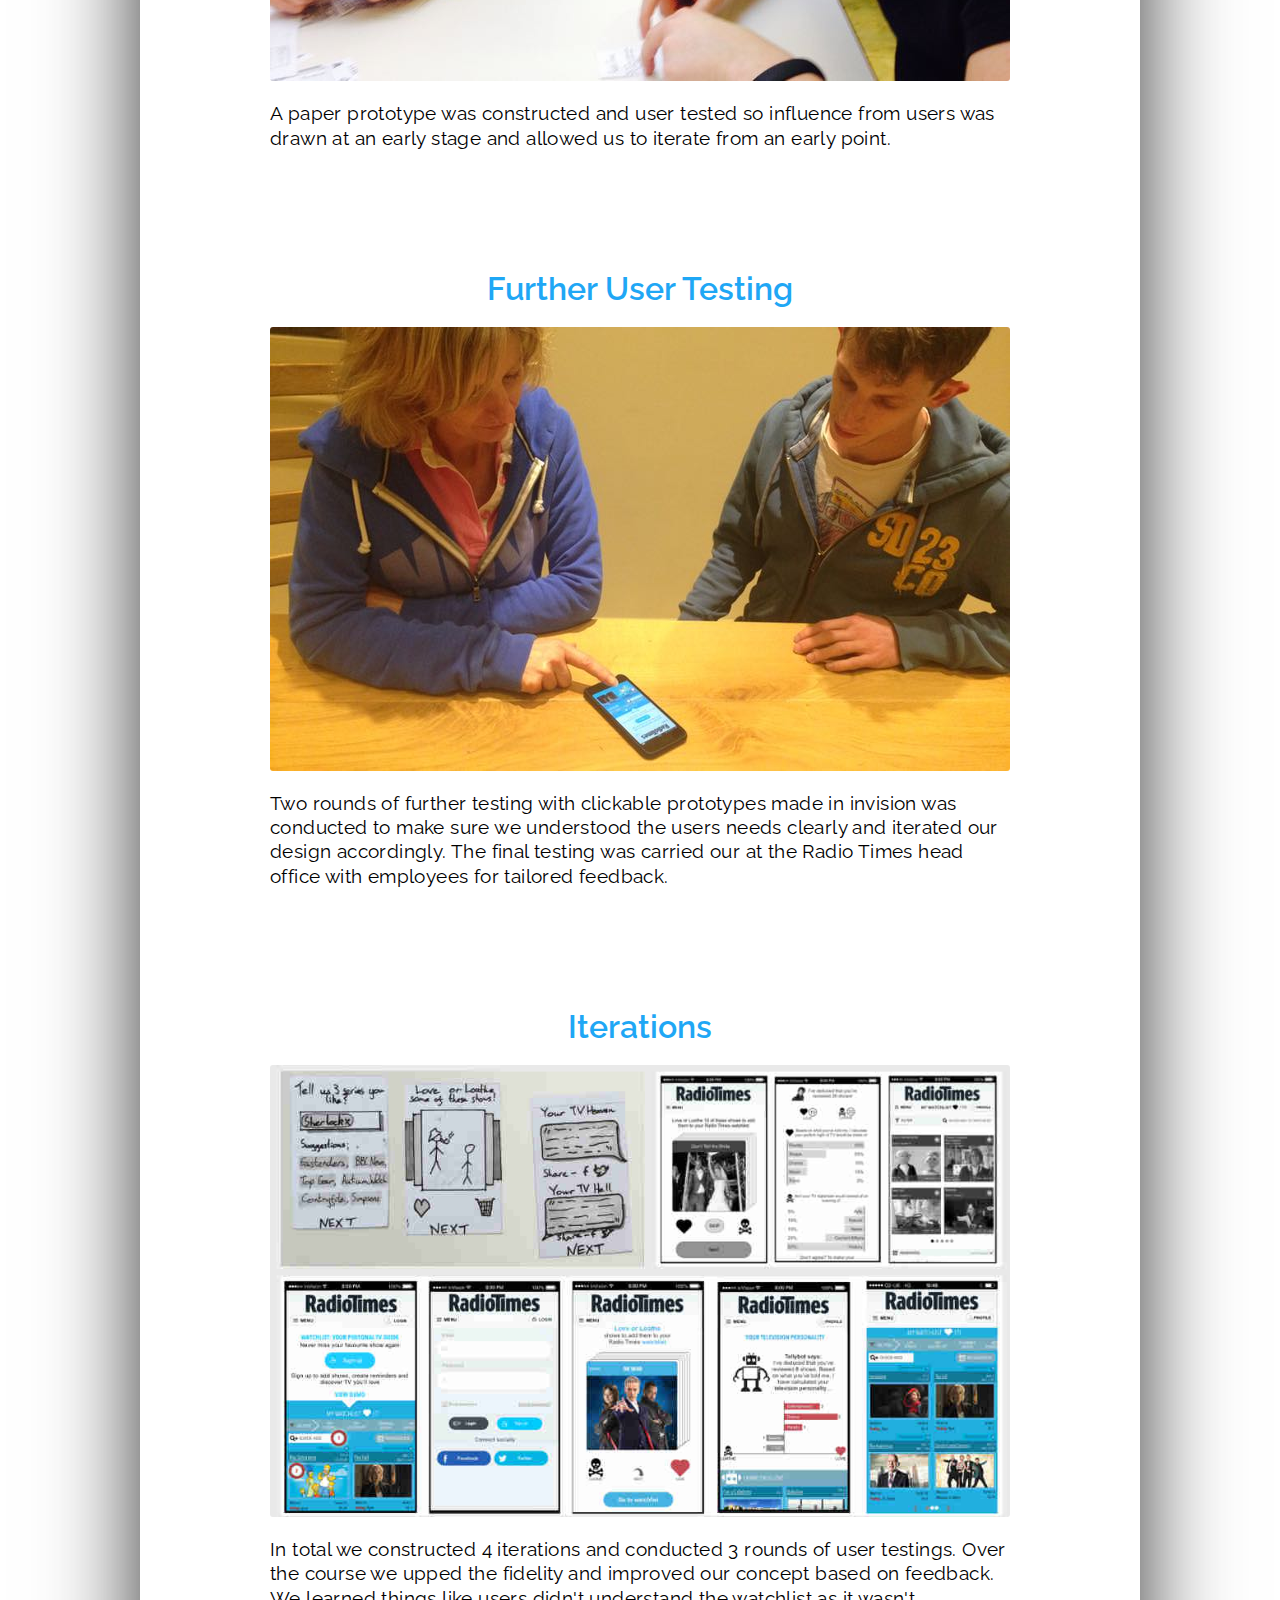
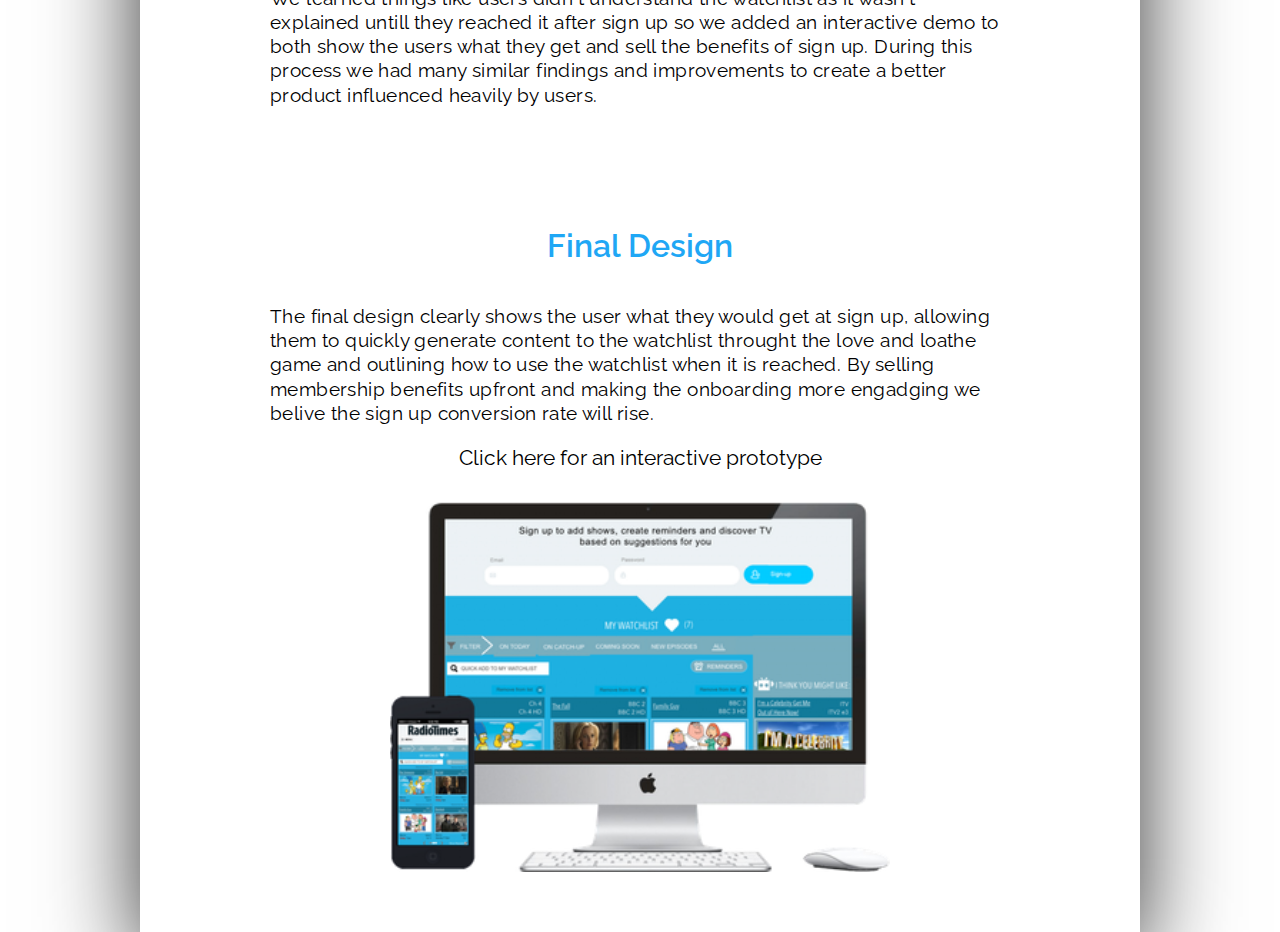
<file: radiotimes.html>
<!doctype html>
<html>
	<head>
		<title>Radio Times</title>
		<meta charset= "UTF-8" />
		<link rel="stylesheet" href="css/style.css" />
		<link rel="stylesheet" href="css/radio.css" />
		<link href='http://fonts.googleapis.com/css?family=Raleway:200' rel='stylesheet' type='text/css'>
		<script src="js/jquery-2.1.1.min.js"></script>
		<script src="js/jquery.cycle.all.js"></script>
		<script src="js/application.js"></script>
		<script>
	  		(function(i,s,o,g,r,a,m){i['GoogleAnalyticsObject']=r;i[r]=i[r]||function(){
	  		(i[r].q=i[r].q||[]).push(arguments)},i[r].l=1*new Date();a=s.createElement(o),
	  		m=s.getElementsByTagName(o)[0];a.async=1;a.src=g;m.parentNode.insertBefore(a,m)
	  		})(window,document,'script','//www.google-analytics.com/analytics.js','ga');

	 		ga('create', 'UA-58235836-1', 'auto');
	  		ga('send', 'pageview');
		</script>
		<script>
	  		(function(i,s,o,g,r,a,m){i['GoogleAnalyticsObject']=r;i[r]=i[r]||function(){
	  		(i[r].q=i[r].q||[]).push(arguments)},i[r].l=1*new Date();a=s.createElement(o),
	  		m=s.getElementsByTagName(o)[0];a.async=1;a.src=g;m.parentNode.insertBefore(a,m)
	  		})(window,document,'script','//www.google-analytics.com/analytics.js','ga');

	 		ga('create', 'UA-58235836-1', 'auto');
	  		ga('send', 'pageview');
		</script>
	</head>  

	<body>
			<div class="topnav">
				<h1><a href="index.html">Rob Rowe</a></h1>
				<ul>
					<li><a href="contact.html">Contact</a></li>
					<li><a href="about.html">About</a></li>
					<li><a href="projects.html">Projects</a></li>
				</ul>
			</div>

			<div class="surround">
				<div class= "startbox">
					<div id="column" class="column1">
						<h4 class="solution">
						Radio Times </h4> 
						<p>Our task was to improve the Radio Times online onboarding process. The final solution placed timely advertisements for sign up of membership and the initial screen now clearly demonstrates the benefits of being a member. The sign up process itself has become a gameified process allowing users to quickly rate shows to add them to the Radio Times Watchlist.
						 </p>
					</div>
					<div id="solutionpic" class="column2">
						<img src="images/rt1.png" alt="Radio Times" />
					</div>	
				</div>
			

				<div class="start">
					<div class="part">
						<h2>Team</h2>
						<p>Rob Rowe</p>
						<p>Katie</p>
						<p>Wendy</p>
					</div>
					<div class="part">
						<h2>My Role</h2>
						<p>Competitive Analysis</p>
						<p>Sketching</p>
						<p>Wireframes</p>
						<p>Testing</p>
					</div>
					<div class="part">
						<h2>Tools</h2>
						<p>Omnigraffle</p>
						<p>Invision</p>
						<p>Post-its</p>
						<p>Photoshop</p>
						<p>Affinity Designer</p>
					</div>
					<div class="part">
						<h2>Duration</h2>
						<p>3 Weeks</p>
					</div>
				</div>
			


				<h4>Brief</h4>
				<div class="coretext">
					<p>Our brief was to improve the onboarding process for the Radio Times online site looking to improve the conversion rate of the high number of site users to full members.</p>
				</div>


				<h4>Competitive Analysis</h4>
				<div class="info">
					<img src="images/rtcompetitor.jpg" alt="Competitive Analysis" />
					<div class="coretext">
						<p>
						We looked at both direct competitors such as tv guide and competitors with successful onboarding processes. Sites such as Quartze doubled sign up by simplifying the process and we saw sites like Beamly and Rdio giving clear demonstrations of the benefits of membership before and during sign up. </p>	
					</div>
				</div>

				<h4>The Users</h4>
				<div class="info">
					<img src="images/rtusers.jpg" alt="Radio Times Users" />
					<div class="coretext">
						<p>
						The Radio Times provided us with information suggesting their two key demographics were users 25-40yrs who visited the site for news and those 45+ who came primarily for TV listings. Our own survey unearthed that there was also a large number of the younger demographic that valued listings.</p>
					</div>
				</div>
					
				<h4>User Interviews</h4>
				<div class="info">
					<img id="interview" src="images/ven.svg" alt="Interview" />
					<div class="coretext">
						<p>We hand picked both Radio Times users and online news and listings users and conducted 15 interviews. We found that there were many common traits between the key demographics including the want to know when content is available/airing and interestingly that a need had developed with many people using notebooks, emails and other methods to remind them when shows were on.</p>
					</div>
				</div>

				<h4>Personas</h4>
				<div class="info">
					<div id="amy">
						<img id="persona" src="images/rtamy.svg" alt="Personas" />
						<img id="about" src="images/rtaboutamy.svg" alt="Personas" /> 
					</div>
					<div class="coretext">
						<p>	
						We created three personas. The first two, David and Sarah respectively represented the two key demographics, the third, Amy represented someone with many of the common needs and pain points shared by these demographics and became influential to many descisions from this point onwards.</p>
					</div>
				</div>
						
				<h4>Features</h4>
				<div class="info">
					<div class="coretext">
						<p>	
						There were two main ideas we concentrated on developing. Firstly that sign up was currently boring with lots of checkboxes and this needed to improve, we looked towards a gamefied approach having found this successfuly for others in research. Additionally we new there was a calling for program storage and reminders and the Radio Times already had a watchlist feature that could serve this but we needed to make this more explicit in sign up as many users weren't even aware of it during interviews.</p>
					</div>
				</div>
			
				<h4>Sketching</h4>
				<div class="info">
					<img src="images/rtsketches.jpg" alt="Sketching" />
					<div class="coretext">
						<p>
						We started by conducting a design studio with our client rapidly generating ideas then continued by ourselves, refining this. A form of liking and disliking programs to add them to the watchlist appeared popular during this process. This generated into a quick optional game called love or loathe that appeared at sign up to help people start adding shows.</p>
					</div>
				</div>
					
				
					
				<h4>Paper Prototype</h4>
				<div class="info">
					<img src="images/rtusertest1.jpg" alt="Sketching" />
					<div class="coretext">
						<p>
						A paper prototype was constructed and user tested so influence from users was drawn at an early stage and allowed us to iterate from an early point.</p>
					</div>
				</div>

				<h4>Further User Testing</h4>
				<div class="info">
					<img src="images/rtusertest.jpg" alt="Sketching" />
					<div class="coretext">
						<p>
						Two rounds of further testing with clickable prototypes made in invision was conducted to make sure we understood the users needs clearly and iterated our design accordingly. The final testing was carried our at the Radio Times head office with employees for tailored feedback.</p>
					</div>
				</div>
				
				<h4>Iterations</h4>
				<div class="info">
					<img src="images/rtiteration.jpg" alt="Sketching" />
					<div class="coretext">
						<p>
						In total we constructed 4 iterations and conducted 3 rounds of user testings. Over the course we upped the fidelity and improved our concept based on feedback. We learned things like users didn't understand the watchlist as it wasn't explained untill they reached it after sign up so we added an interactive demo to both show the users what they get and sell the benefits of sign up. During this process we had many similar findings and improvements to create a better product influenced heavily by users.</p>
					</div>
				</div>
									
				<div class="info">	
				<h4 class="fidelitytitle">Final Design</h4>
					<div class="coretext">
						<p>
						The final design clearly shows the user what they would get at sign up, allowing them to quickly generate content to the watchlist throught the love and loathe game and outlining how to use the watchlist when it is reached. By selling membership benefits upfront and making the onboarding more engadging we belive the sign up conversion rate will rise.</p>
					</div>
					<div class="prototype">
						<a href="http://invis.io/CJ1PBVCKS">Click here for an interactive prototype</a>
					</div>

					<img id="finalpic" src="images/rt1.png" alt="Final Design" />
				</div>

			</div>
	</body>
</html>
</file>
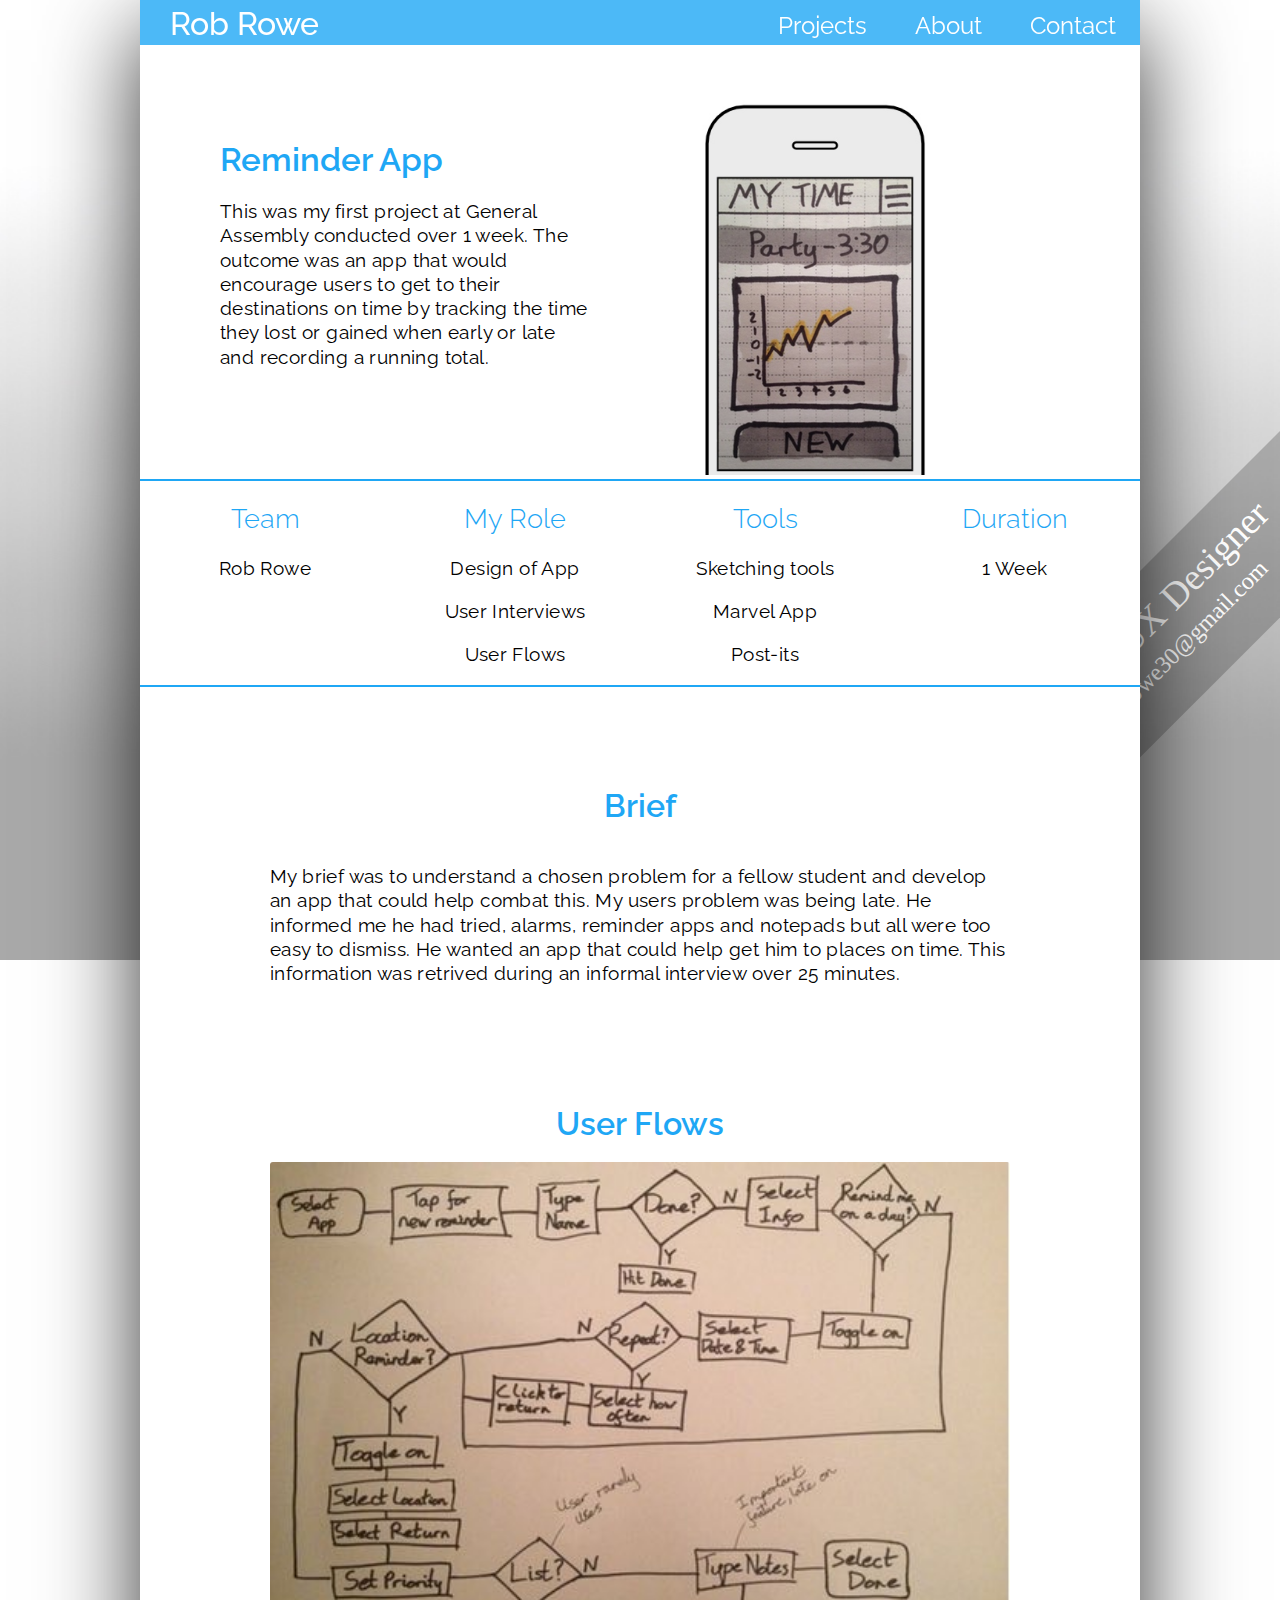
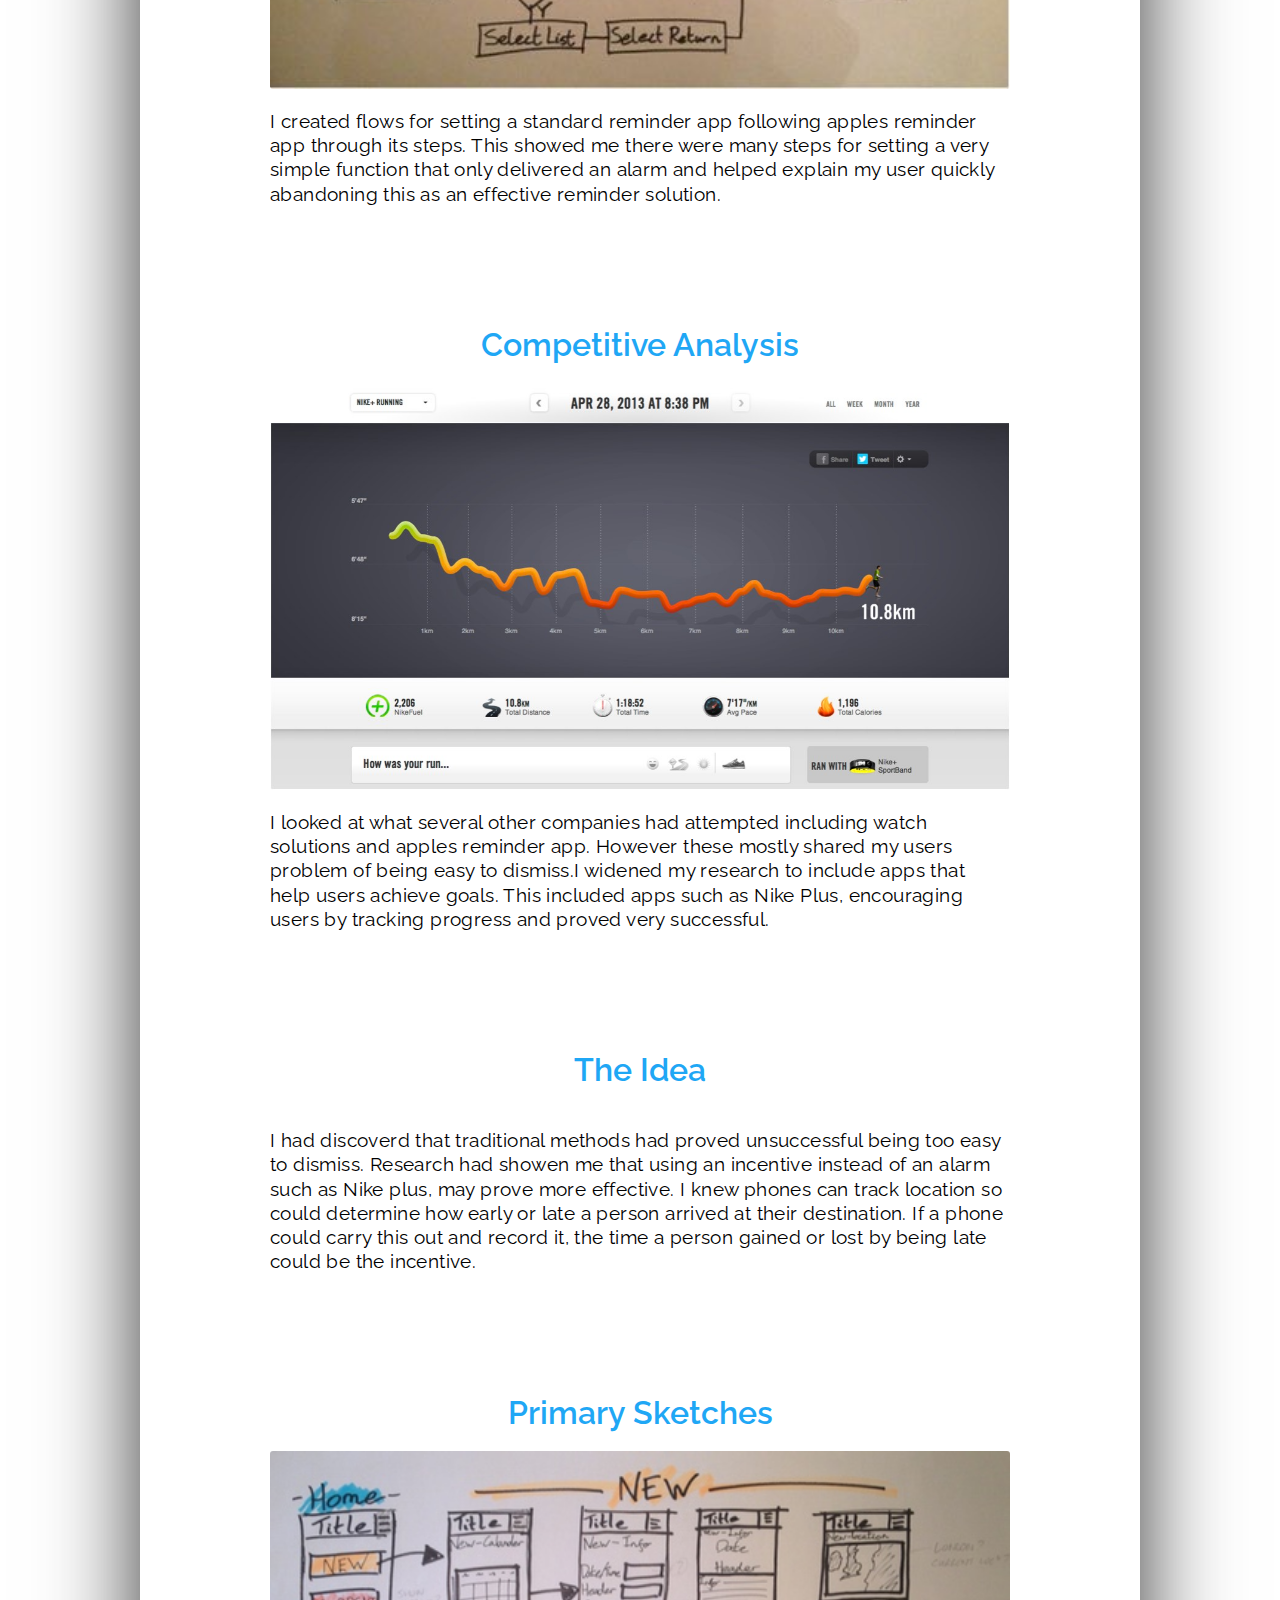
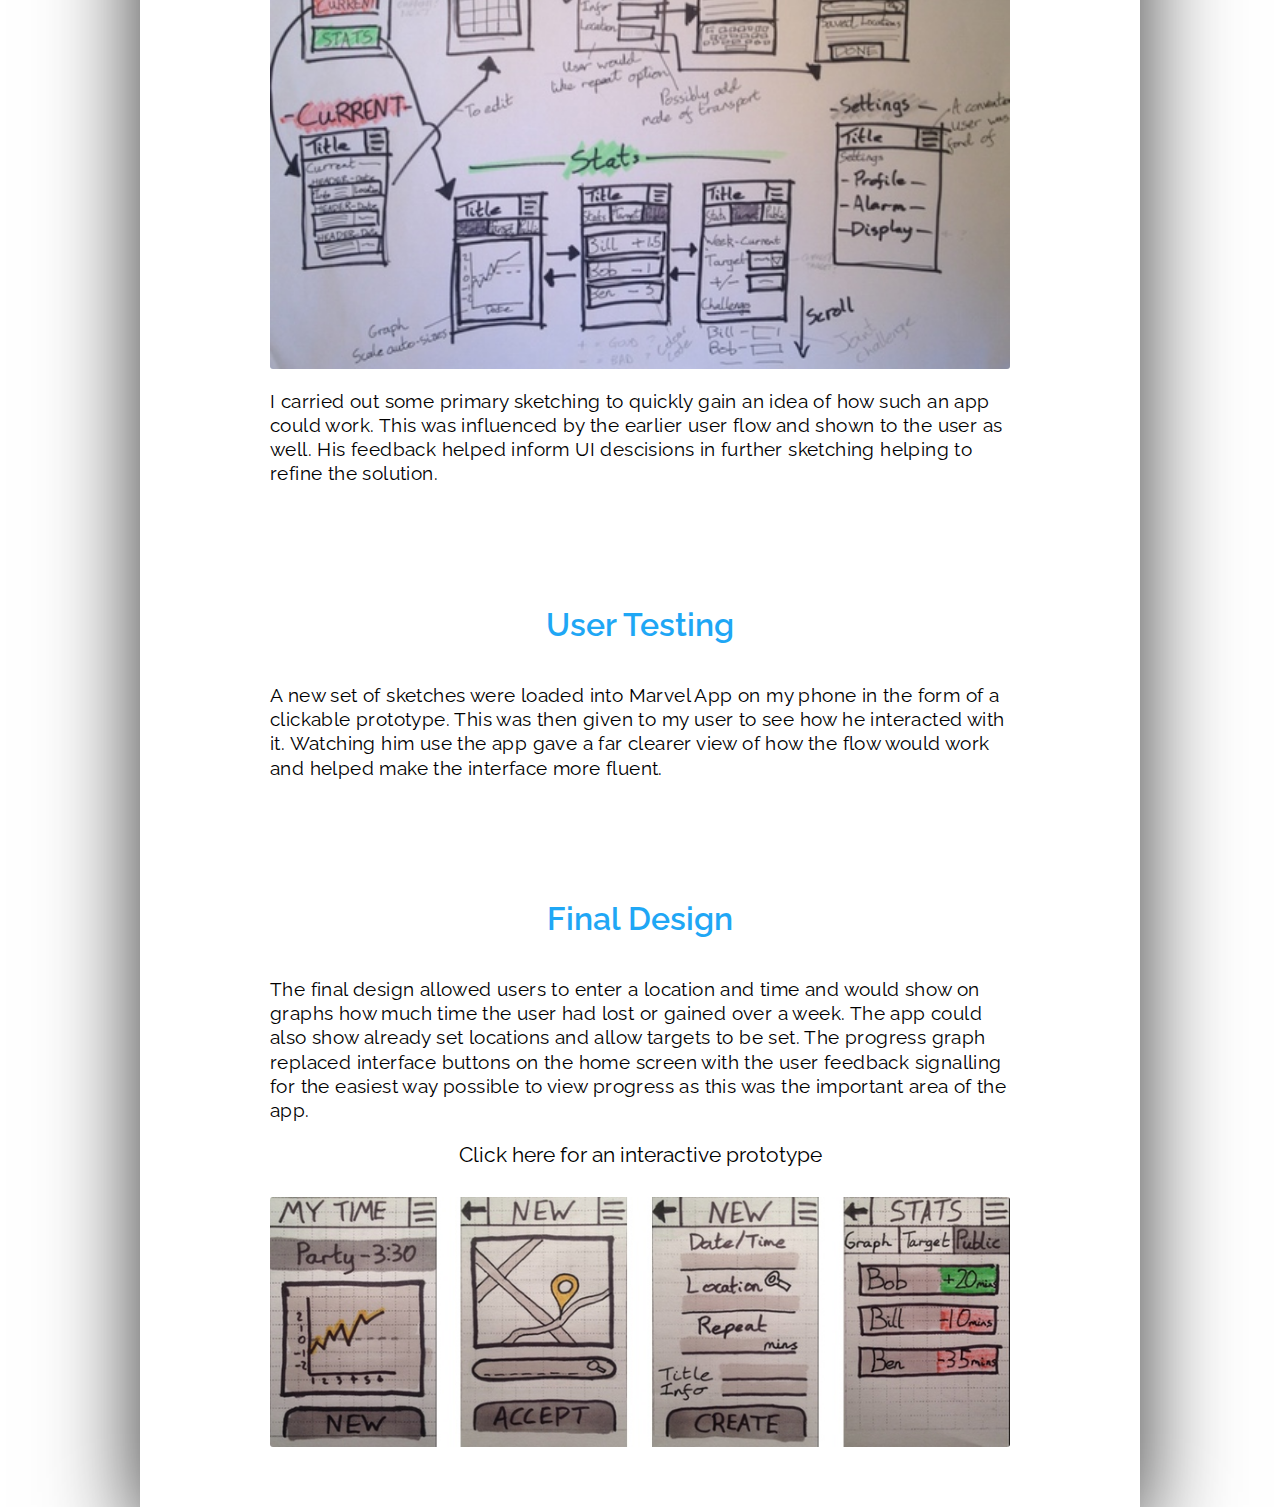
<file: reminder.html>
<!doctype html>
<html>
	<head>
		<title>Reminder App</title>
		<meta charset= "UTF-8" />
		<link rel="stylesheet" href="css/style.css" />
		<link rel="stylesheet" href="css/radio.css" />
		<link href='http://fonts.googleapis.com/css?family=Raleway:200' rel='stylesheet' type='text/css'>
		<script src="js/jquery-2.1.1.min.js"></script>
		<script src="js/jquery.cycle.all.js"></script>
		<script src="js/application.js"></script>
		<script>
	  		(function(i,s,o,g,r,a,m){i['GoogleAnalyticsObject']=r;i[r]=i[r]||function(){
	  		(i[r].q=i[r].q||[]).push(arguments)},i[r].l=1*new Date();a=s.createElement(o),
	  		m=s.getElementsByTagName(o)[0];a.async=1;a.src=g;m.parentNode.insertBefore(a,m)
	  		})(window,document,'script','//www.google-analytics.com/analytics.js','ga');

	 		ga('create', 'UA-58235836-1', 'auto');
	  		ga('send', 'pageview');
		</script>
	</head>  

	<body>
			<div class="topnav">
				<h1><a href="index.html">Rob Rowe</a></h1>
				<ul>
					<li><a href="contact.html">Contact</a></li>
					<li><a href="about.html">About</a></li>
					<li><a href="projects.html">Projects</a></li>
				</ul>
			</div>

			<div class="surround">
				<div class= "startbox">
					<div class="column1">
						<h4 class="solution">
						Reminder App </h4> 
						<p>This was my first project at General Assembly conducted over 1 week. The outcome was an app that would encourage users to get to their destinations on time by tracking the time they lost or gained when early or late and recording a running total.
						 </p>
					</div>
					<div class="column2">
						<img src="images/mytime.jpg" alt="prototype" />
					</div>	
				</div>
			

				<div id="startprime" class="start">
					<div class="part">
						<h2>Team</h2>
						<p>Rob Rowe</p>
					</div>
					<div class="part">
						<h2>My Role</h2>
						<p>Design of App</p>
						<p>User Interviews</p>
						<p>User Flows</p>

					</div>
					<div class="part">
						<h2>Tools</h2>
						<p>Sketching tools</p>
						<p>Marvel App</p>
						<p>Post-its</p>
					</div>
					<div class="part">
						<h2>Duration</h2>
						<p>1 Week</p>
					</div>
				</div>
			


				<h4>Brief</h4>
				<div class="coretext">
					<p>My brief was to understand a chosen problem for a fellow student and develop an app that could help combat this. My users problem was being late. He informed me he had tried, alarms, reminder apps and notepads but all were too easy to dismiss. He wanted an app that could help get him to places on time. This information was retrived during an informal interview over 25 minutes.</p>
				</div>

				<h4>User Flows</h4>
				<div class="info">
					<img src="images/timeflow.jpg" alt="User Flow" />
					<div class="coretext">
						<p>
						I created flows for setting a standard reminder app following apples reminder app through its steps. This showed me there were many steps for setting a very simple function that only delivered an alarm and helped explain my user quickly abandoning this as an effective reminder solution.</p>
					</div>
				</div>


				<h4>Competitive Analysis</h4>
				<div class="info">
					<img src="images/nikeplus.jpg" alt="Nike Plus" />
					<div class="coretext">
						<p>
						I looked at what several other companies had attempted including watch solutions and apples reminder app. However these mostly shared my users problem of being easy to dismiss.I widened my research to include apps that help users achieve goals. This included apps such as Nike Plus, encouraging users by tracking progress and proved very successful.</p>	
					</div>
				</div>
					
				<h4>The Idea</h4>
				<div class="info">
					<div class="coretext">
						<p>I had discoverd that traditional methods had proved unsuccessful being too easy to dismiss. Research had showen me that using an incentive instead of an alarm such as Nike plus, may prove more effective. I knew phones can track location so could determine how early or late a person arrived at their destination. If a phone could carry this out and record it, the time a person gained or lost by being late could be the incentive.  </p>
					</div>
				</div>

				<h4>Primary Sketches</h4>
				<div class="info">
					<img src="images/timesketches.jpg" alt="Sketches" /> 
					<div class="coretext">
						<p>	
						I carried out some primary sketching to quickly gain an idea of how such an app could work. This was influenced by the earlier user flow and shown to the user as well. His feedback helped inform UI descisions in further sketching helping to refine the solution.</p>
					</div>
				</div>
						
				<h4>User Testing</h4>
				<div class="info">
					<div class="coretext">
						<p>	
						A new set of sketches were loaded into Marvel App on my phone in the form of a clickable prototype. This was then given to my user to see how he interacted with it. Watching him use the app gave a far clearer view of how the flow would work and helped make the interface more fluent.</p>
					</div>
				</div>
					
				<h4>Final Design</h4>
				<div class="info">
					<div class="coretext">
						<p>
						The final design allowed users to enter a location and time and would show on graphs how much time the user had lost or gained over a week. The app could also show already set locations and allow targets to be set. The progress graph replaced interface buttons on the home screen with the user feedback signalling for the easiest way possible to view progress as this was the important area of the app.</p>
					</div>
					<div class="prototype">
						<a href="http://marvl.in/45bc5a">Click here for an interactive prototype</a>
					</div>
					<a href="http://marvl.in/45bc5a"><img id="bigtime" src="images/timesketches2.jpg" alt="Features" /></a>
					<a href="http://marvl.in/45bc5a"><img id="smalltime" src="images/mytime2.jpg" alt="Features" /></a>
				</div>

			</div>
	</body>
</html>
</file>
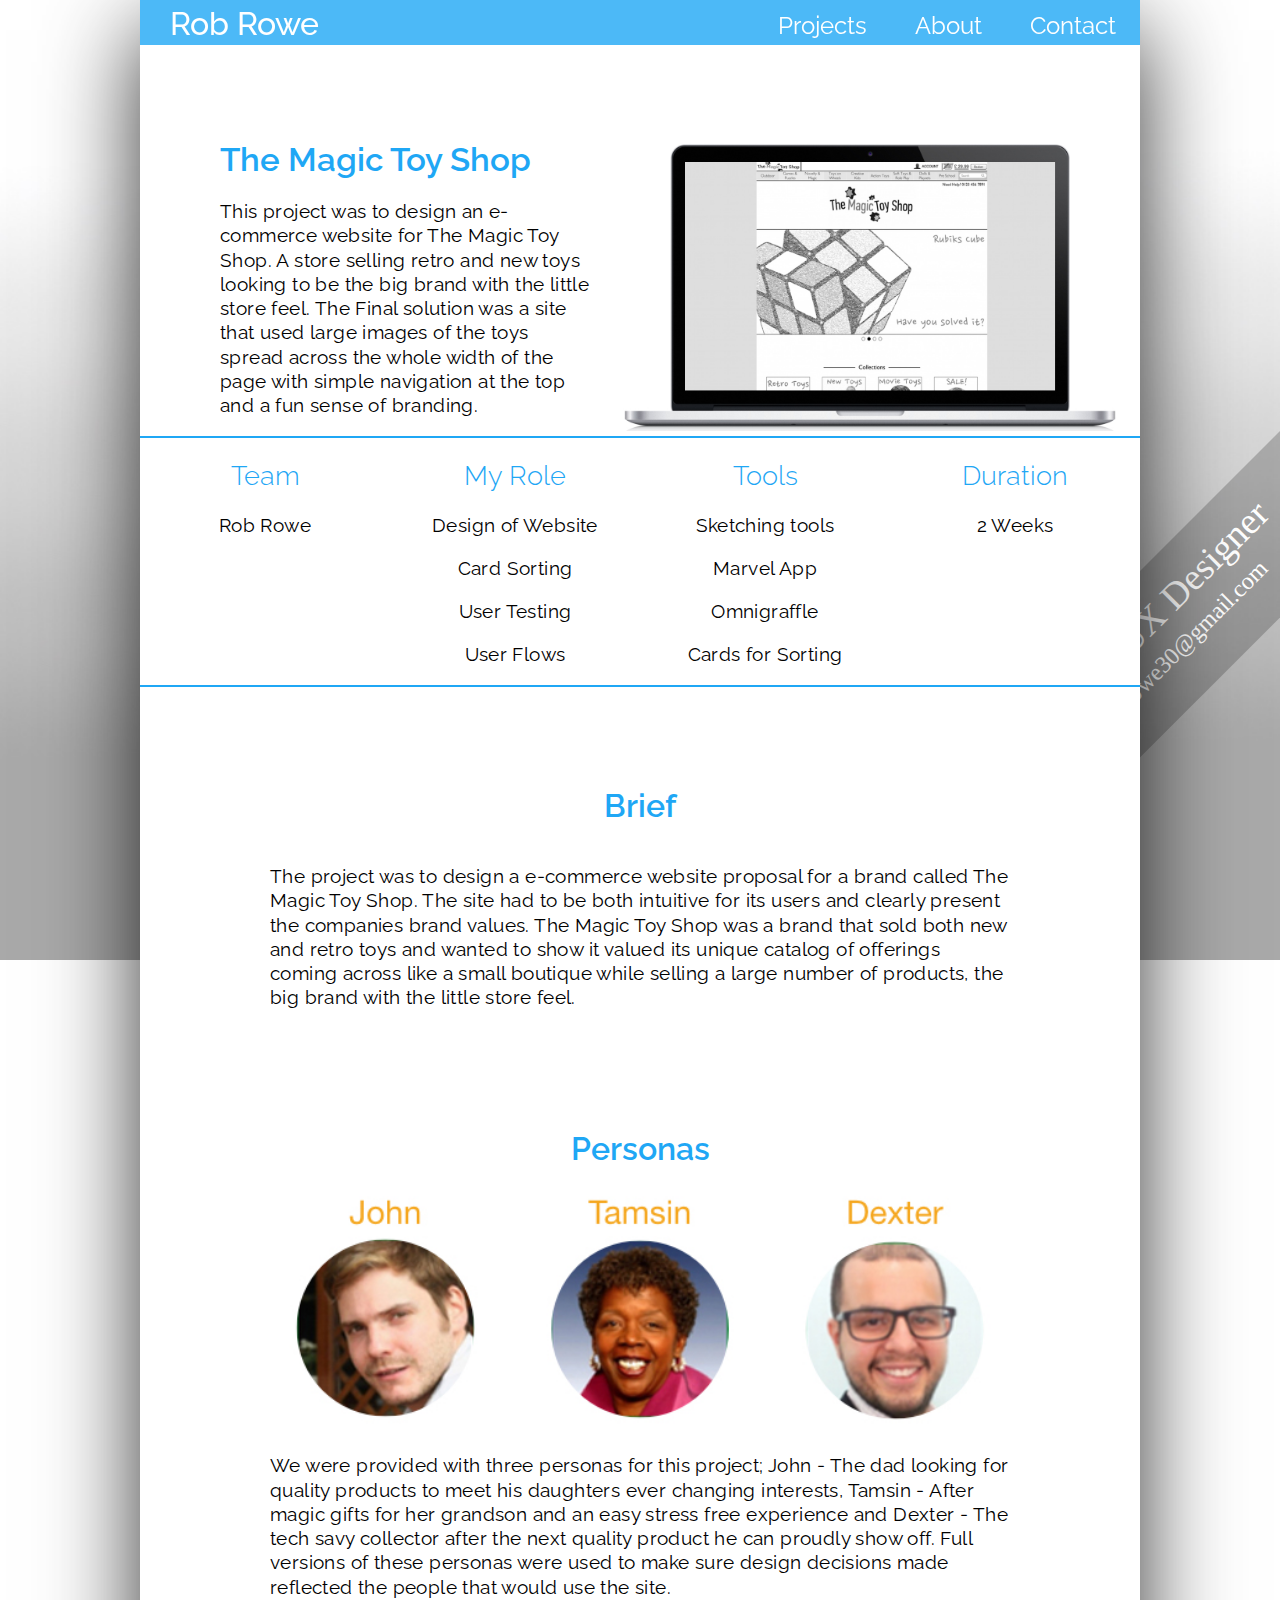
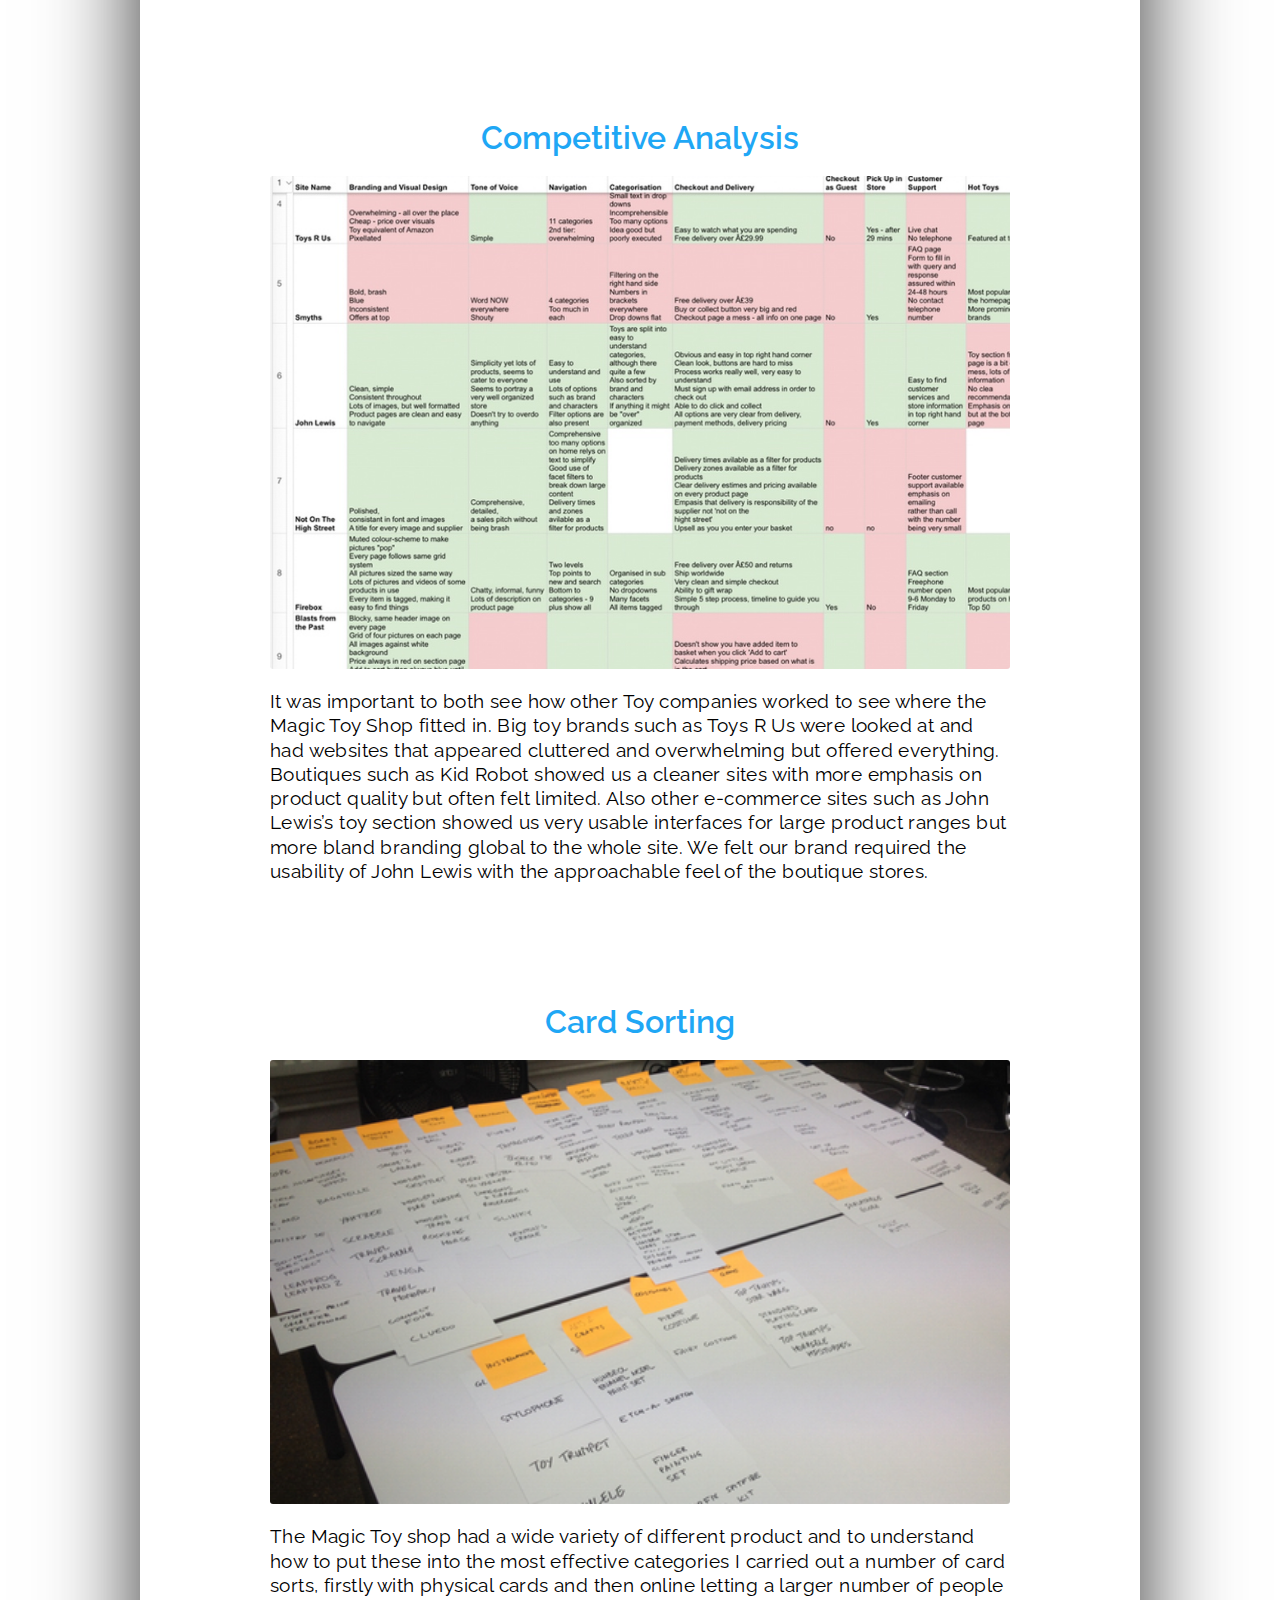
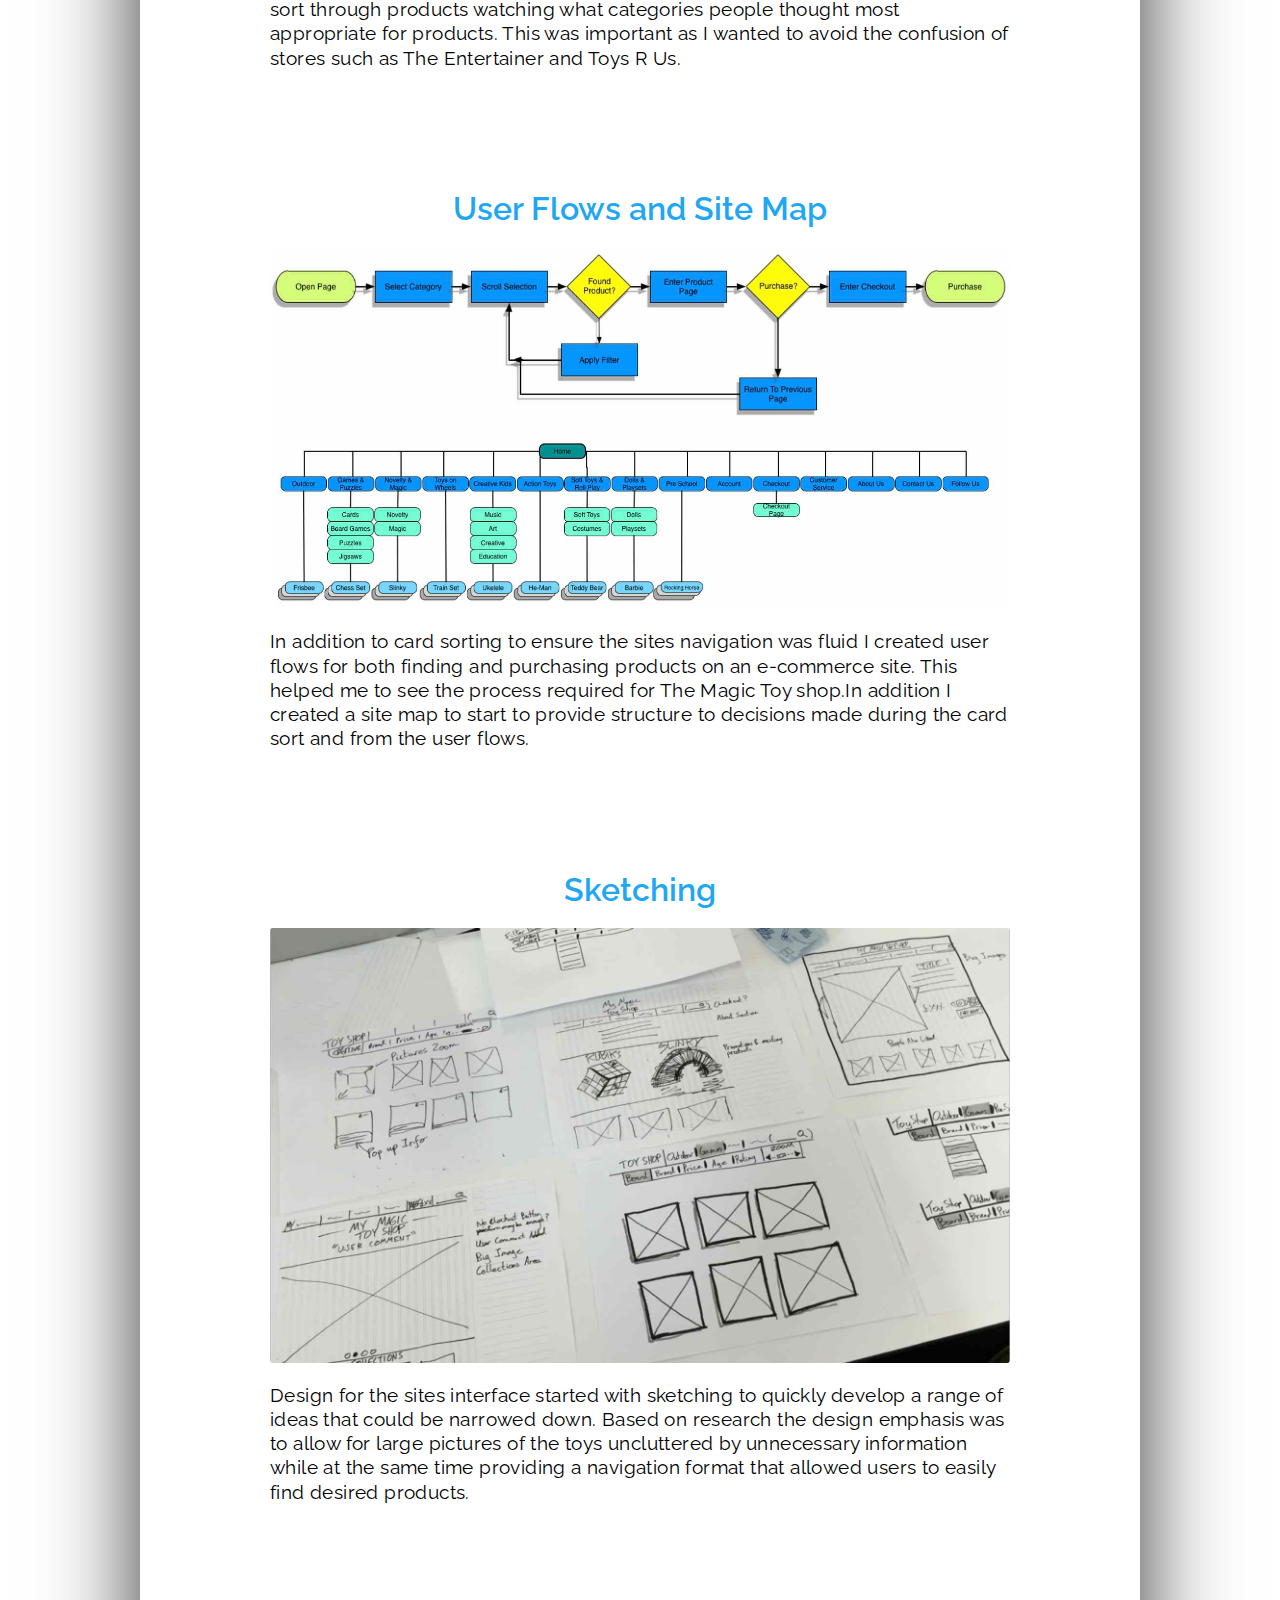
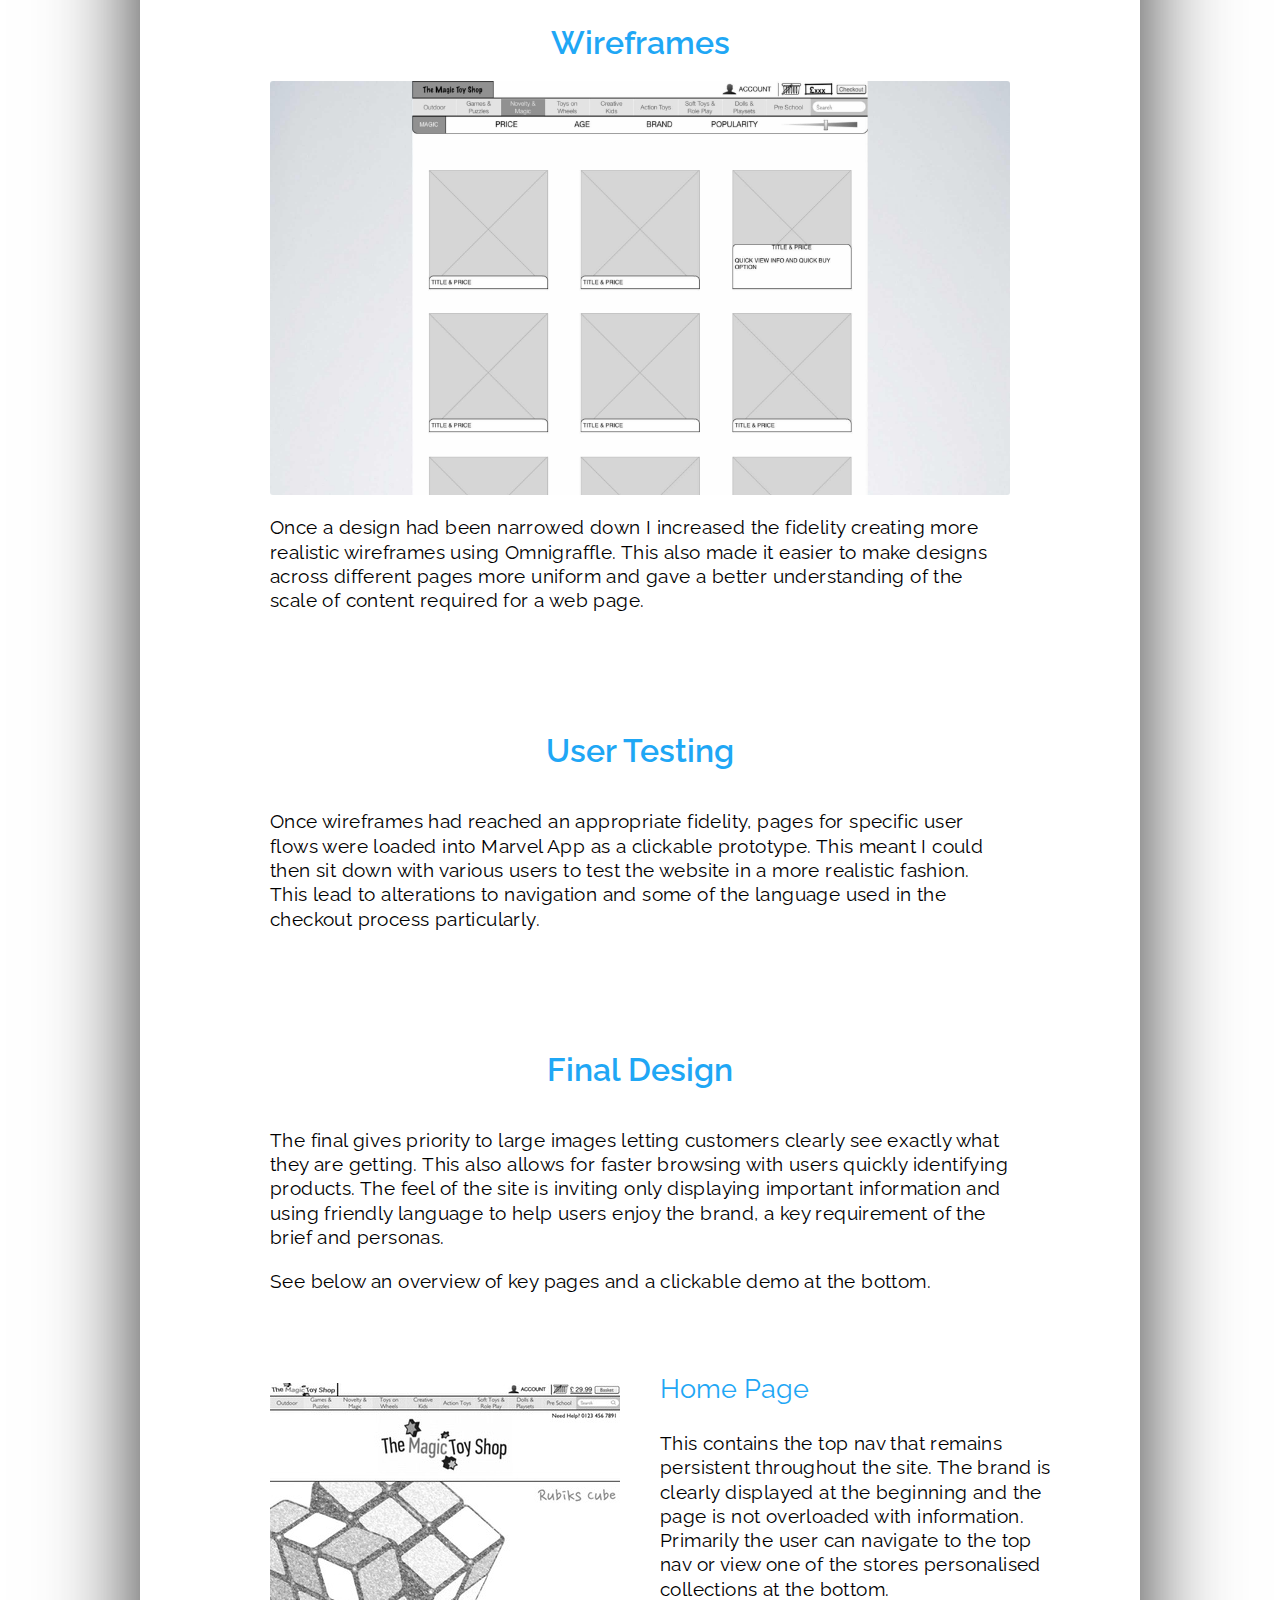
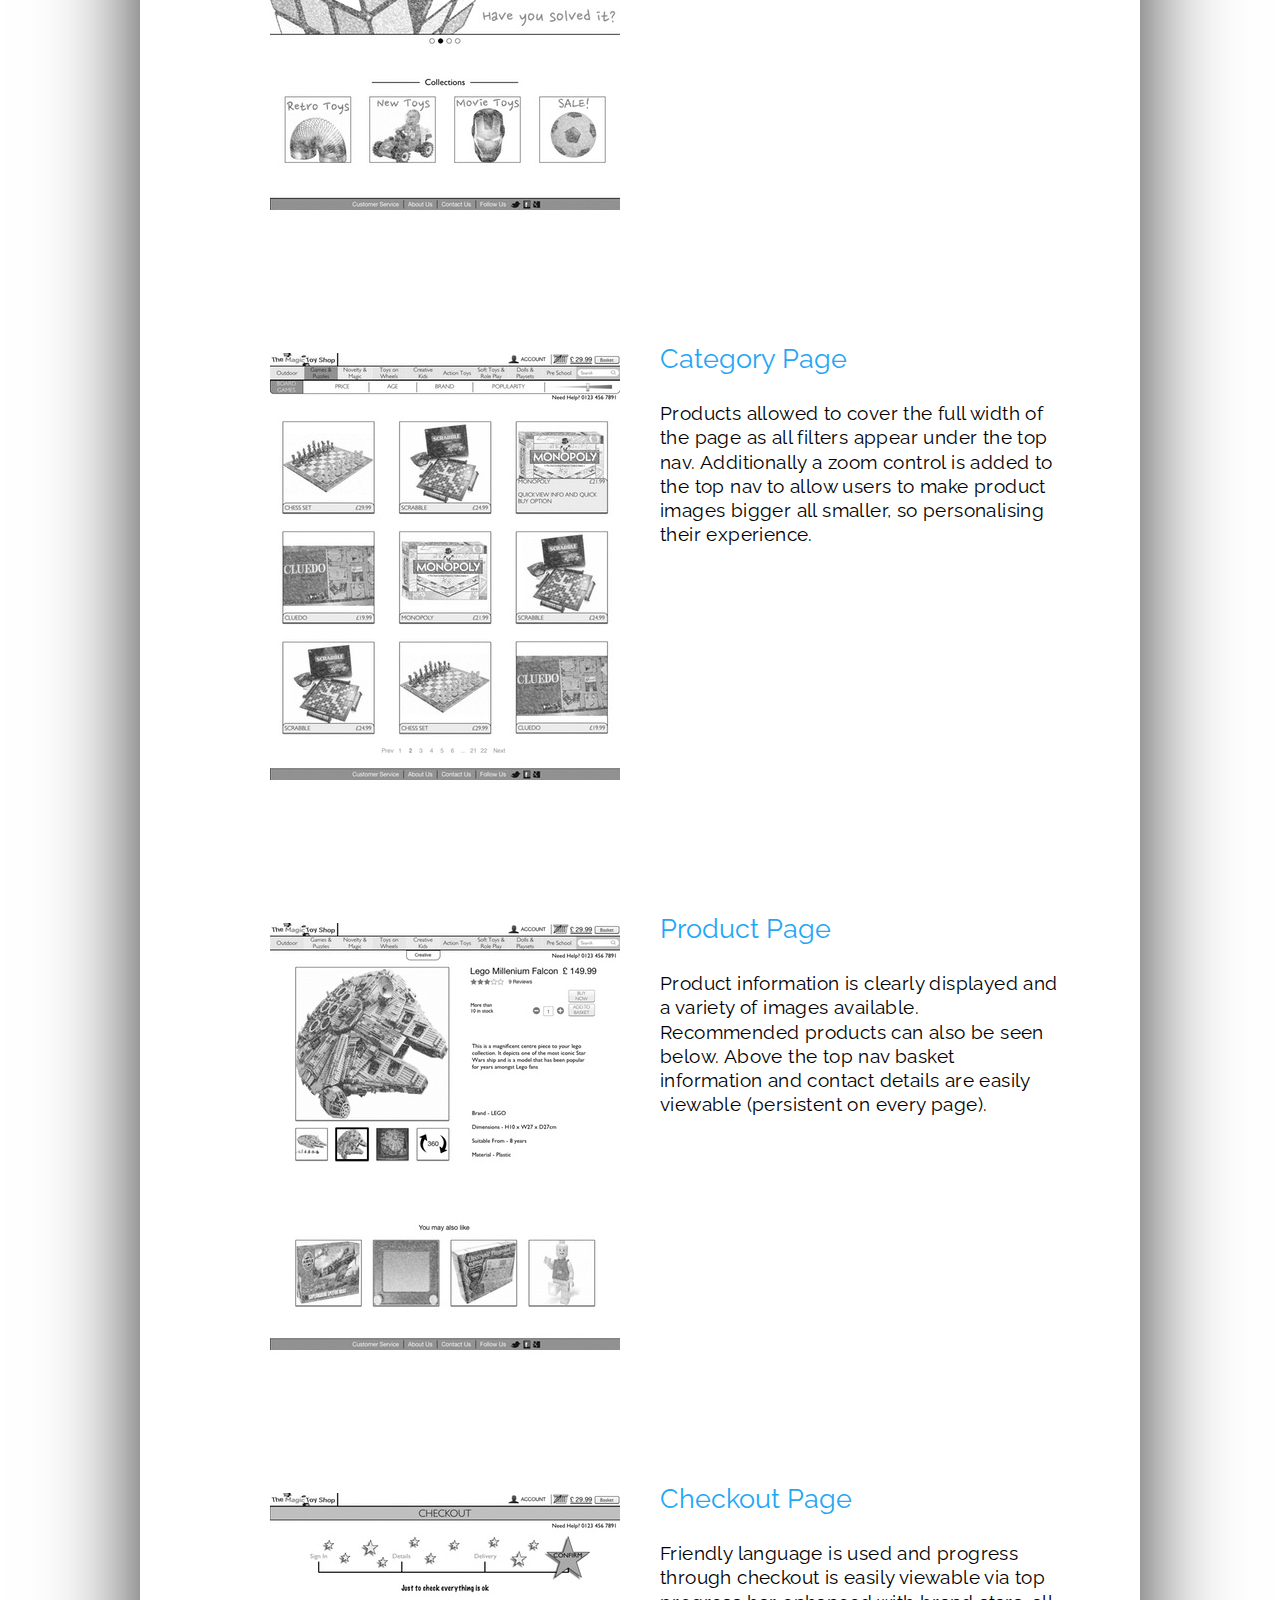
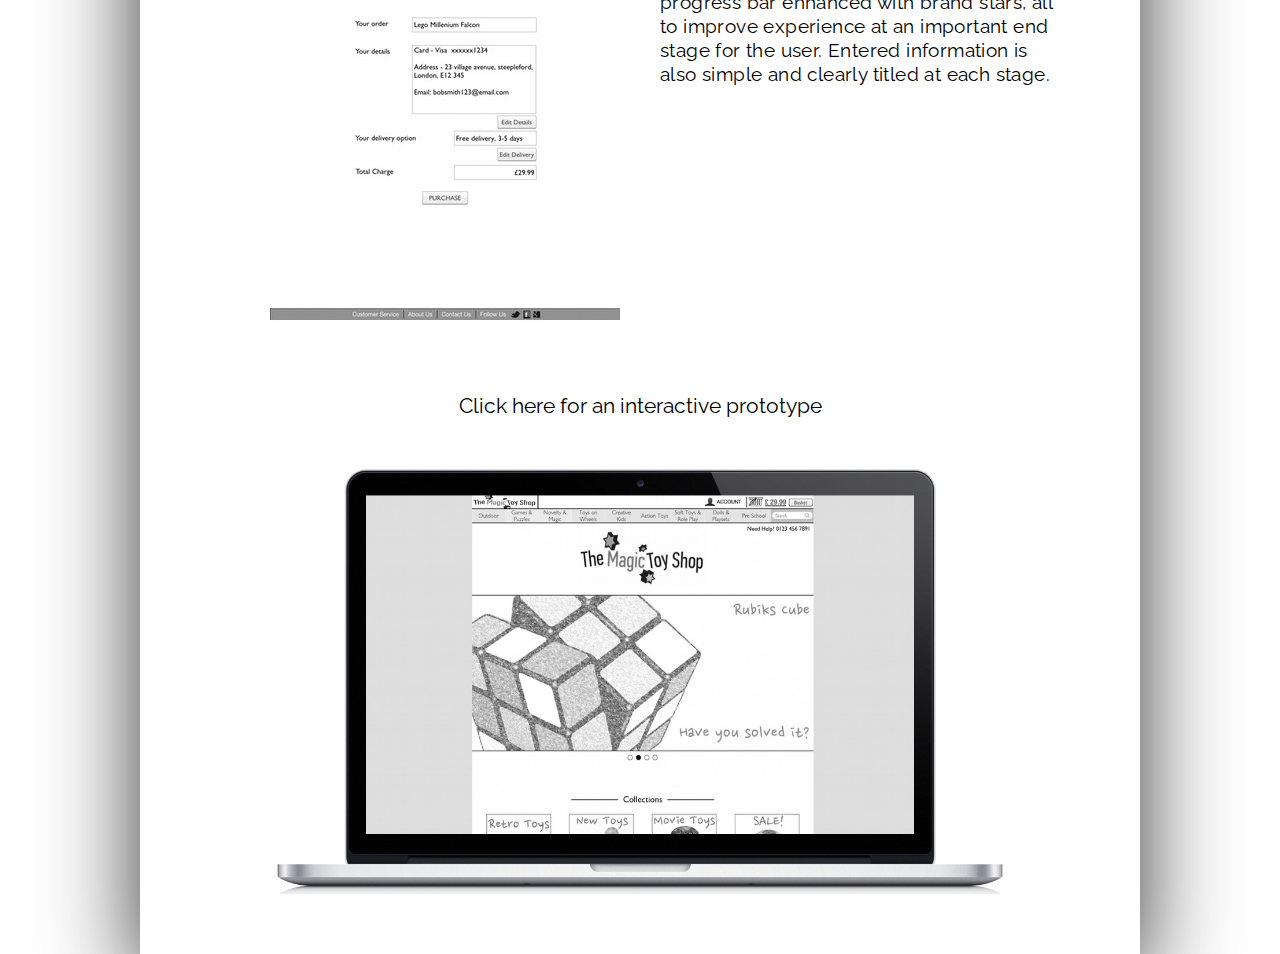
<file: toyshop.html>
<!doctype html>
<html>
	<head>
		<title>The Magic Toy Shop</title>
		<meta charset= "UTF-8" />
		<link rel="stylesheet" href="css/style.css" />
		<link rel="stylesheet" href="css/radio.css" />
		<link href='http://fonts.googleapis.com/css?family=Raleway:200' rel='stylesheet' type='text/css'>
		<script src="js/jquery-2.1.1.min.js"></script>
		<script src="js/jquery.cycle.all.js"></script>
		<script src="js/application.js"></script>
		<script>
	  		(function(i,s,o,g,r,a,m){i['GoogleAnalyticsObject']=r;i[r]=i[r]||function(){
	  		(i[r].q=i[r].q||[]).push(arguments)},i[r].l=1*new Date();a=s.createElement(o),
	  		m=s.getElementsByTagName(o)[0];a.async=1;a.src=g;m.parentNode.insertBefore(a,m)
	  		})(window,document,'script','//www.google-analytics.com/analytics.js','ga');

	 		ga('create', 'UA-58235836-1', 'auto');
	  		ga('send', 'pageview');
		</script>
	</head>  

	<body>
			<div class="topnav">
				<h1><a href="index.html">Rob Rowe</a></h1>
				<ul>
					<li><a href="contact.html">Contact</a></li>
					<li><a href="about.html">About</a></li>
					<li><a href="projects.html">Projects</a></li>
				</ul>
			</div>

			<div class="surround">
				<div class= "startbox">
					<div class="column1">
						<h4 class="solution">
						The Magic Toy Shop </h4> 
						<p>This project was to design an e-commerce website for The Magic Toy Shop. A store selling retro and new toys looking to be the big brand with the little store feel. The Final solution was a site that used large images of the toys spread across the whole width of the page with simple navigation at the top and a fun sense of branding.
						 </p>
					</div>
					<div class="column2">
						<img id="toyshop" src="images/toyshop.jpg" alt="prototype" />
					</div>	
				</div>
			

				<div id="startprime" class="start">
					<div class="part">
						<h2>Team</h2>
						<p>Rob Rowe</p>
					</div>
					<div class="part">
						<h2>My Role</h2>
						<p>Design of Website</p>
						<p>Card Sorting</p>
						<p>User Testing</p>
						<p>User Flows</p>

					</div>
					<div class="part">
						<h2>Tools</h2>
						<p>Sketching tools</p>
						<p>Marvel App</p>
						<p>Omnigraffle</p>
						<p>Cards for Sorting</p>
					</div>
					<div class="part">
						<h2>Duration</h2>
						<p>2 Weeks</p>
					</div>
				</div>
			


				<h4>Brief</h4>
				<div class="coretext">
					<p>The project was to design a e-commerce website proposal for a brand called The Magic Toy Shop. The site had to be both intuitive for its users and clearly present the companies brand values. The Magic Toy Shop was a brand that sold both new and retro toys and wanted to show it valued its unique catalog of offerings coming across like a small boutique while selling a large number of  products, the big brand with the little store feel.</p>
				</div>

				<h4>Personas</h4>
				<div class="info">
					<img src="images/toypersona.jpg" alt="User Flow" />
					<div class="coretext">
						<p>
						We were provided with three personas for this project; John - The dad looking for quality products to meet his daughters ever changing interests, Tamsin - After magic gifts for her grandson and an easy stress free experience and Dexter - The tech savy collector after the next quality product he can proudly show off.  Full versions of these personas were used to make sure design decisions made reflected the people that would use the site.</p>
					</div>
				</div>


				<h4>Competitive Analysis</h4>
				<div class="info">
					<img src="images/toycompetitors.jpg" alt="Competative Analysis" />
					<div class="coretext">
						<p>
						It was important to both see how other Toy companies worked to see where the Magic Toy Shop fitted in. Big toy brands such as Toys R Us were looked at and had websites that appeared cluttered and overwhelming but offered everything. Boutiques such as Kid Robot showed us a cleaner sites with more emphasis on product quality but often felt limited. Also other e-commerce sites such as John Lewis’s toy section showed us very usable interfaces for large product ranges but more bland branding global to the whole site. We felt our brand required the usability of John Lewis with the approachable feel of the boutique stores.</p>	
					</div>
				</div>
					
				<h4>Card Sorting</h4>
				<div class="info">
					<img src="images/toycardsort.jpg" alt="Card Sorting" />
					<div class="coretext">
						<p>The Magic Toy shop had a wide variety of different product and to understand how to put these into the most effective categories I carried out a number of card sorts, firstly with physical cards and then online letting a larger number of people sort through products watching what categories people thought most appropriate for products. This was important as I wanted to avoid the confusion of stores such as The Entertainer and Toys R Us.</p>
					</div>
				</div>

				<h4>User Flows and Site Map</h4>
				<div class="info">
					<img src="images/toyflow.jpg" alt="User FLow" />
					<div class="coretext">
						<p>	
						In addition to card sorting to ensure the sites navigation was fluid I created user flows for both finding and purchasing products on an e-commerce site. This helped me to see the process required for The Magic Toy shop.In addition I created a site map to start to provide structure to decisions made during the card sort and from the user flows.</p>
					</div>
				</div>
						
				<h4>Sketching</h4>
				<div class="info">
					<img src="images/toysketch.jpg" alt="Sketching" />
					<div class="coretext">
						<p>	
						Design for the sites interface started with sketching to quickly develop a range of ideas that could be narrowed down. Based on research the design emphasis was to allow for large pictures of the toys uncluttered by unnecessary information while at the same time providing a navigation format that allowed users to easily find desired products.</p>
					</div>
				</div>

				<h4>Wireframes</h4>
				<div class="info">
					<img src="images/toywire.jpg" alt="Wireframe" />
					<div class="coretext">
						<p>	
						Once a design had been narrowed down I increased the fidelity creating more realistic wireframes using Omnigraffle. This also made it easier to make designs across different pages more uniform and gave a better understanding of the scale of content required for a web page.</p>
					</div>
				</div>

				<h4>User Testing</h4>
				<div class="info">
					<div class="coretext">
						<p>	
						Once wireframes had reached an appropriate fidelity, pages for specific user flows were loaded into Marvel App as a clickable prototype. This meant I could then sit down with various users to test the website in a more realistic fashion. This lead to alterations to navigation and some of the language used in the checkout process particularly.</p>
					</div>
				</div>
					
				<h4>Final Design</h4>
				<div class="info">
					<div class="coretext">
						<p>
						The final gives priority to large images letting customers clearly see exactly what they are getting. This also allows for faster browsing with users quickly identifying products. The feel of the site is inviting only displaying important information and using friendly language to help users enjoy the brand, a key requirement of the brief and personas. </p>
						<p id="below">See below an overview of key pages and a clickable demo at the bottom.</p>
					</div>
				</div>
				
				<div class="info toyspace">
					<div class= "column1">
						<img class="toyfinal" src="images/toy1.jpg" alt="Homepage" />
					</div>
					<div class= "toyright">
						<h3>Home Page</h3>
						<p>This contains the top nav that remains persistent throughout the site. The brand is clearly displayed at the beginning and the page is not overloaded with information. Primarily the user can navigate to the top nav or view one of the stores personalised collections at the bottom.</p>
					</div>
				</div>

				<div class="info toyspace">
					<div class= "column1">
						<img class="toyfinal" src="images/toy2.jpg" alt="Category Page" />
					</div>
					<div class= "toyright">
						<h3>Category Page</h3>
						<p>Products allowed to cover the full width of the page as all filters appear under the top nav. Additionally a zoom control is added to the top nav to allow users to make product images bigger all smaller, so personalising their experience.</p>
					</div>
				</div>

				<div class="info toyspace">
					<div class= "column1">
						<img class="toyfinal" src="images/toy3.jpg" alt="Product Page" />
					</div>
					<div class= "toyright">
						<h3>Product Page</h3>
						<p>Product information is clearly displayed and a variety of images available. Recommended products can also be seen below. Above the top nav basket information and contact details are easily viewable (persistent on every page).</p>
					</div>
				</div>

				<div class="info toyspace">
					<div class= "column1">
						<img class="toyfinal" src="images/toy4.jpg" alt="Checkout Page" />
					</div>
					<div class= "toyright">
						<h3>Checkout Page</h3>
						<p>Friendly language is used and progress through checkout is easily viewable via top progress bar enhanced with brand stars, all to improve experience at an important end stage for the user. Entered information is also simple and clearly titled at each stage.</p>
					</div>
				</div>

				<div class="info">
					<div class="prototype">
						<a href="http://marvl.in/d7c33g">Click here for an interactive prototype</a>
					</div>
					<a href="http://marvl.in/d7c33g"><img src="images/toyshop.jpg" alt="Demo" /></a>

				</div>

			</div>
	</body>
</html>
</file>
<file: css/style.css>
body {
	margin: 0;
	background: url(../images/background/overlay3.svg), 
	url(../images/background/background2.jpg);
	background-repeat: no-repeat;
	background-size: cover;
	background-position: right bottom, left top;
	background-attachment:fixed;
	font-family:'Raleway','Arial', sans-serif; 
}

.topnav {
	z-index: 1000;
	position:fixed;
	top:0;
	left:0;
	right:0;
	margin:0px auto;
	width:1000px;
	height:30px;
	padding-top: 5px;
	padding-bottom: 10px;
	background:rgba(31,167,245,0.8);
}

.surround {
		background:rgb(255,255,255);
		margin:0 auto;
		padding-top: 100px;
		padding-bottom: 60px;
		width:1000px;
		box-shadow: 0px 30px 90px 0px rgba(0,0,0,0.8);
}



.startbox {
	width:900px;
	margin-top: 0px;
}

.startbox p {
	text-align: left;
}

.column1 {
	clear:both;
	width:50%;
	float:left;
	display:inline-block;
	margin-top:40px;
}
.column1 p {
	margin-left: 80px;
}

.column2 {
	clear:both;
	width:50%;
	display:inline-block;
}
.column2 img{
	width:250px;
	margin-left: 100px;
}
#toyshop {
	width:500px;
	padding-top: 30px;
	margin-left: 30px;
}

.start {
	background:rgba(255,255,255,0.8);
	border-top: 2px solid rgb(31,167,245);
	border-bottom: 2px solid rgb(31,167,245);
	font-size: 0;
}

.part {
	width:25%;
	display:inline-block;
	vertical-align: top;
	text-align: center;
	overflow: hidden;
}



a {
	font-family:'Raleway','Arial', sans-serif;
	font-size: 18pt;
	top:0;
	color:white;
	list-style: none;
	text-decoration: none;
}

a:hover,
a:focus {
	color: black;
}

p {
	font-size: 14pt;
	letter-spacing:0.4px; 
	line-height: 130%;
}
a {
	font-size: 24pt;
}

.topnav ul li {
	display:inline;
	float:right;
	margin:-10px 24px;
}
ul a {
	font-size: 18pt;
	color: white;
}
h1 {
	font-family: 'Raleway','Arial', sans-serif;
	font-weight:500;
	top:0;
	margin:0;
	float:left;
	margin-left: 30px;
}
h2 {font-family: 'Raleway','Arial', sans-serif;
	text-align:center;
	font-size: 20pt;
	font-weight: 300;
	color:rgb(31,167,245);
}
h3 {font-family: 'Raleway','Arial', sans-serif;
	font-weight:400;
	font-size:20pt;
	color: black;
	margin-top: 0px;
}
h4 {
	font-family: 'Raleway','Arial', sans-serif;
	font-size:24pt;
	font-weight: 600;
	color:rgb(31,167,245);
	text-align: center;
	margin-bottom:20px;
	margin-top: 100px;
}

h5 {
	font-family: 'Raleway','Arial', sans-serif;
	font-size:18pt;
	font-weight: 600;
	color:rgb(31,167,245);
	text-align: center;
	margin-bottom:40px;
	margin-top: 0;
}

.solution {
	font-size: 25pt;
	margin-top: 0;
	margin-left: 80px;
	text-align: left;
}


.info:after {
	content: ' ';
	display: block;
	clear: both;
}

.info img {
	display:block;
	margin-bottom: -4px;
	width:740px;
	margin:0 auto;
	border-radius: 3px;
}


.coretext {
	width:100%;
	text-align: left;
	margin: 0 auto;
	padding:20px 0;
}

.coretext p {
	width:740px;
	margin:0 auto;
}

.fidelity {
	clear:both;
	text-align: center;
	margin: 0 auto;
	width:900px;
}
.fidelitytitle {
	clear:both;
	margin-left: 0;
	text-align: center;
	margin-top:100px;
	margin-bottom:20px;
}
.boxfidelity{
	margin:0 auto 30px;
	width:740px;
}

.wire {
	clear: both;
	text-align: center;
	margin-top: 40px;
}
.wire img {
	display: inline-block;
	vertical-align: middle;
	margin-top: 20px;
	margin: 0 auto;
	max-width: 200px;
}

.phone{
		display:inline-block;
		margin: 0 auto;
}

#cycle_container {
	position: absolute;
	top: 60px;
	left: 20px;
	height:230px;
	width:160px;
	display:none;
}

#cycle_container img {
	width: 100%;
	height: 100%;
}


.test {
	display: inline-block;
	position: relative;
	vertical-align: middle;
	background-image: url("../images/wire1.png");
	background-repeat: no-repeat;
	background-size: contain;
	width: 200px;
	height: 363px;
}
.prototype a{
	font-size: 16pt;
	width:70%;
	display:block;
	margin:0 auto;
	text-align: center;
	margin-bottom: 30px;
}

.webdesign h4 {
	margin-top: 0;
}
.left {
	overflow:hidden;
	display:inline-block;
	vertical-align: top;
	width:33.3%;
}
.middle {
	overflow:hidden;
	display:inline-block;
	vertical-align: top;
	width:33.3%;
}
.right {
	overflow:hidden;
	display:inline-block;
	vertical-align: top;
	width:33.3%;
}
.block1 {
	font-size: 0;
}
.block1 a {
	display:block;
	text-align: center;
	margin-bottom: 15px;
}
.block1 img {
	display:block;
	max-height: 240px;
	max-width: 270px;
	margin:0 auto;
}
.block1 p {
	text-align: justify;
}
.icon img {
	height:100px;
}
.restrict {
	font-size: 0;
}
.restrict p {
	width:250px;
	margin:10px auto 0;
	min-height: 140px;
}
.restrict img {
	max-height: 250px;
	display: block;
	margin:0 auto;
}
.restrict h2{
	margin-top: 60px;
	font-weight: 600;
}
.row2 {
	margin-bottom: -20px;
}
.space{
	margin-bottom:0;
}
.row {
	margin-top: 20px;
}


#download {
	display: block;
	font-size: 18pt;
	text-align: center;
}
#download {
	color:black;
}

#download	a:hover,
a:focus {
	color: rgb(136,160,220);
}
.left a {
	color:black;
}
.middle a {
	color:black;
}
.right a {
	color:black;
}
img.toyfinal{
	width:70%;
	margin-top: 30px;
	margin-left: 26%;
}

#examplebackground {
	max-height: 300px;
}
#smalltime {
	display:none;
}
#below {
	margin-top: 20px;
}
.toyright {
	display:inline-block;
	width:50%;
}
.toyright h3{
	margin-top: 60px;
	margin-left: 20px;
	color:rgb(31,167,245);
}
.toyright p{
	width:80%;
	margin-left: 20px;
}
.toyspace {
	margin-bottom: 50px;
}
.toydown img {
	margin-top: 80px;
}
.row a:hover {
	color:rgb(31,167,245);
}
#projecttitle {
	margin-top: -30px;
	margin-bottom: 0;
}

@media only screen and (min-device-width : 768px) and (max-device-width : 1024px) {

	.surround {
		width:100%;
		box-shadow: none;		
	}
	.me {
		width:100%;
	}
	.pic img{
		width:768px;
	}
	.startbox {
		width:100%;
	}
	.topnav {
		width:100%;
	}
	.info img {
	margin-left: 0;
	border-radius: 0;
	border-top: 2px solid black;
	border-bottom: 2px solid black;
	margin-bottom: -4px;
	width:100%;
	}

}

@media only screen and (min-device-width: 1px) and (max-device-width: 667px) and (orientation : portrait){
	body{
	background:white;
	}

	.surround {
	width:100%;
	box-shadow: none;		
	padding-top: 200px;
	}
	a {
	font-size: 52pt;
	}

	.startbox {
	width:100%;
	}

	div.info img {
	margin:0 auto;
	margin-bottom: -4px;
	width:100%;
	}

	.topnav {
	width:100%;
	height:160px;
	border-bottom: 6px solid rgb(136,160,220);
	}
	.topnav ul li {
	float:none;
	margin:0 40px;
	text-align: center;
	padding-top: 10px;
	}
	.topnav ul {
	float:none;
	padding-left: 0;
	margin:5px auto 0;
	text-align: center;
	}
	ul a {
		font-size: 48pt;
	}
	h1 {
	float:none;
	margin-left: 0;
	padding-bottom:10px; 
	text-align: center;
	font-size: 36pt;
	}
	h5 {
		font-size: 52pt;
		margin-top: 30px;
		margin-bottom: 0px;
	}
	.left {
	display:inline-block;
	width:100%;
	}
	.left a {
	margin-top: 30px;
	}
	.middle {
	display:inline-block;
	width:100%;
	}
	.middle a {
	margin-top: 30px;
	}
	.right {
	display:inline-block;
	width:100%;
	}
	.right a {
	margin-top: 30px;
	}
	div.block1 img{
	max-height: 100%;
	max-width: none;
	width:50%;
	margin-bottom: 80px;
	}
	div.block1 h4 {
	margin-top: 80px;
	}
	.block1.pictop {
	padding-top: 0px;
	}
	h4 {
		font-size: 52pt;
	}
	div.block1 p {
		width:80%;
		font-size: 32pt;
		text-align: justify;
	}
	div.icon img{
	width:250px;
	height:250px;
	}
	.webdesign h4 {
	margin-top: 90px;
	}
	#download {
		margin-top: 30px;
		margin-bottom: 50px;
		font-size: 30pt;
	}

	.restrict p {
	width:80%;
	margin:10px auto 100px;
	}
	.restrict img {
	max-height: none;
	width:80%;
	display: block;
	margin:0 auto;
	}
	.restrict h2{
	margin-top: 60px;
	font-size: 52pt;
	}
	p.subheader {
		margin-bottom: 40px;
	}
	#smalltime{
		display:block;
		margin:0 auto;
		width:60%;
	}
	#bigtime{
		display:none;
	}
	.toyspace {
		display:none;
	}
	#toyshop {
	width:80%;
	padding-top: 30px;
	display: block;
	margin:0 auto;
	}
	#projecttitle {
	margin-top: 20px;
	}
}
</file>
<file: css/home.css>
h2 {
	font-size: 35pt;
	text-align: center;
	color:white;
}

.me {
	position:relative;
	margin-top: -55px;
}

.pic{
	display: inline-block;
	width:100%;
}

.pic img {
	width:100%;
	/*border-bottom: 3px solid rgb(136,160,220);*/
	border-bottom: 3px solid rgb(31,167,245);
}

.blurb{
	position:absolute;
	right:0px;
	top:50px;
	width:40%;
	background: rgb(255,255,255);
	/*border-top-left-radius: 10px;
	border-bottom-left-radius: 10px;*/
}

.blurb p{
	width:90%;
	margin:0 auto 20px;
}
.blurb h2 {
	/*color: rgb(136,160,220);*/
	width:90%;
	color:rgb(31,167,245);
	margin:15px 0 15px 0;
}

.small img {
	display:block;
	border-radius: 50%;
	width:150px;
	margin:50px auto -80px;
	/*border:3px solid rgb(136,160,220);*/
	border:3px solid rgb(31,167,245);
}
.pictop {
	padding-top: 70px;
	padding-bottom: 30px;
	background: rgb(255,255,255);
	/*border-top: 3px solid rgb(136,160,220);
	border-bottom: 3px solid rgb(136,160,220);*/
	border-top: 3px solid rgb(31,167,245);
	border-bottom: 3px solid rgb(31,167,245);
}

.block1 p {
	width:90%;
	margin: 0 auto;
}
.block1 h4 {
	margin-top: 20px;

}
.subheader {
	text-align: center;
}

@media only screen and (min-device-width: 1px) and (max-device-width: 667px) and (orientation : portrait){

	body{
		background:none;
	}
	.blurb.responsive{
	width:100%;
	top:98%;
	right:auto;
	left:auto;
	background:rgba(0,0,0,0.8);
	}
	.blurb.responsive p{
		display:none;
	}
	.blurb.responsive h2{
		font-size: 52pt;
	}
	.small {
	display:none;
	}
	.block1.pictop {
	border-top:0;
	border-bottom:0;
	margin-top:60px;
	}
	
	.subheader {
	display: block;
	margin: 0 auto;
	width:80%;
	font-size:32pt;
	}
	.pic img{
	width:100%;
	border-bottom: none;
	}

}
</file>
<file: css/mysite.css>
.info img {
	max-width:600px;
}
.narrow img {
	width:30%;
}

@media only screen and (min-device-width : 768px) and (max-device-width : 1024px) {
	.info img {
		max-width: none;
		max-height: 800px;
		width:100%;
	}
}
@media only screen and (min-device-width: 1px) and (max-device-width: 667px) and (orientation : portrait){
	.coretext p {
		width:90%;
		font-size: 32pt;
		text-align: justify;
	}
	h4.solution {
		display: block;
		margin-left: 0;
		margin-bottom: 30px;
		text-align: center;
		font-size: 52pt;
	}
	.surround {
		padding-top: 130px;
	}
	div.info img {
		margin:0;
		max-width: 100%;
		width:100%;
	}

}
</file>
<file: css/radio.css>
.start {
	clear:both;
	margin-top: 80px;
}
#solutionpic img{
	width:80%;
	display:block;
	margin:0 auto;
}
#persona{
	width:200px;
	display:inline-block;
}
#about {
	display:inline-block;
	width:70%;
	margin-left: 0;
}
#amy {
	display:block;
	width:87%;
	margin:0 auto;
}
#interview{
	width:60%;
}
#finalpic {
	width:50%;
}
#column {
	margin-top: 0px;
}
#startprime {
	margin-top:0;
}
.prototype a {
			color:black;
}
.prototype a:hover,
a:focus {
	color: rgb(31,167,245);
}
@media only screen and (min-device-width : 768px) and (max-device-width : 1024px) {

	img#interview{
		width:75%;
		display:block;
		margin:0 auto;
		border:none;
	}
	img#persona{
		display:none;
	}
	img#about{
		width:85%;
		display:block;
		margin:0 auto;
		border:none;
	}
	img#finalpic{
		width:60%;
		display:block;
		margin:0 auto;
		border:none;
	}
}	

@media only screen and (min-device-width: 1px) and (max-device-width: 667px) and (orientation : portrait){
	#interview {
		width:100%;
	}
	#persona {
		display: none;
	}
	img#about{
		width:100%;
		background:rgba(255,255,255,0.7);
	}
	.coretext p {
		width:90%;
		font-size: 32pt;
		text-align: justify;
	}
	#finalpic {
		width:80%;
	}
	.prototype a{
		font-size: 52pt;
		margin:30px auto;
	}
	.part {
		width:50%;
	}
	.part p{
		font-size: 32pt;
	}
	.part h2{
		font-size: 50pt;
	}
	.column1{
	width:100%;
	}
	.column1 p{
		margin-left: 0;
		width:90%;
		display: block;
		margin:0 auto 60px;
		font-size: 32pt;
	}
	h4.solution {
		display: block;
		margin-left: 0;
		margin-bottom: 30px;
		text-align: center;
		font-size: 52pt;
	}
	.surround {
		padding-top: 230px;
	}
	.column2 {
		display: block;
		margin: 20px auto;
		width:100%;
	}
	.column2 img{
		width:80%;
	}
	#toyshop {
		width:80%;
	}
	.boxfidelity {
		width:100%;
	}
	p.boxfidelity {
		width:90%;
		font-size: 32pt;
		display: block;
		margin:0 auto;
	}
	img.wire5 {
		display: none;
	}
	.test{
		width:60%;
		height:1000px;
	}
	.wire img{
		max-width: 100%;
	}
	#cycle_container {
	position: absolute;
	top: 170px;
	left: 60px;
	height:65%;
	width:74%;
	display:block;
	}
	#cycle_container img {
	width: 100%;
	height: 100%;
	}
	.wire6 img {
		width:60%;
	}
}
</file>
